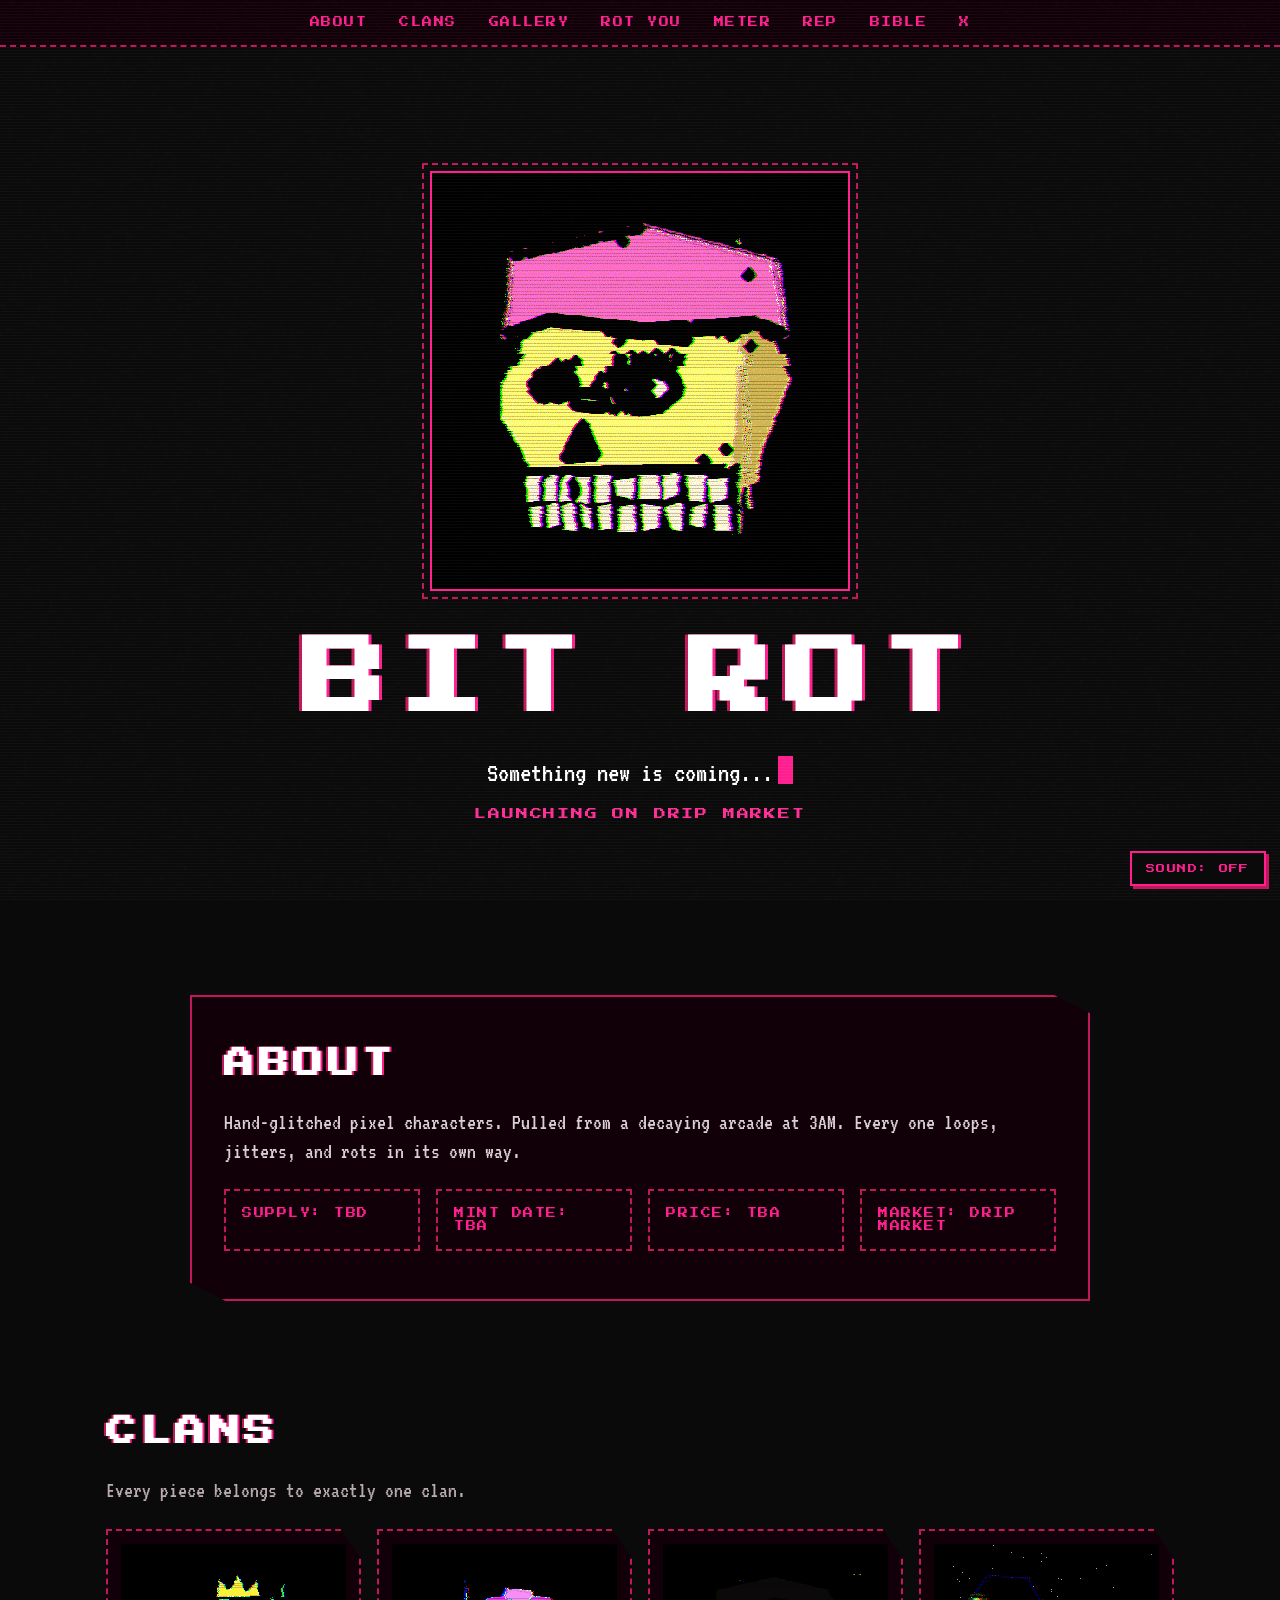
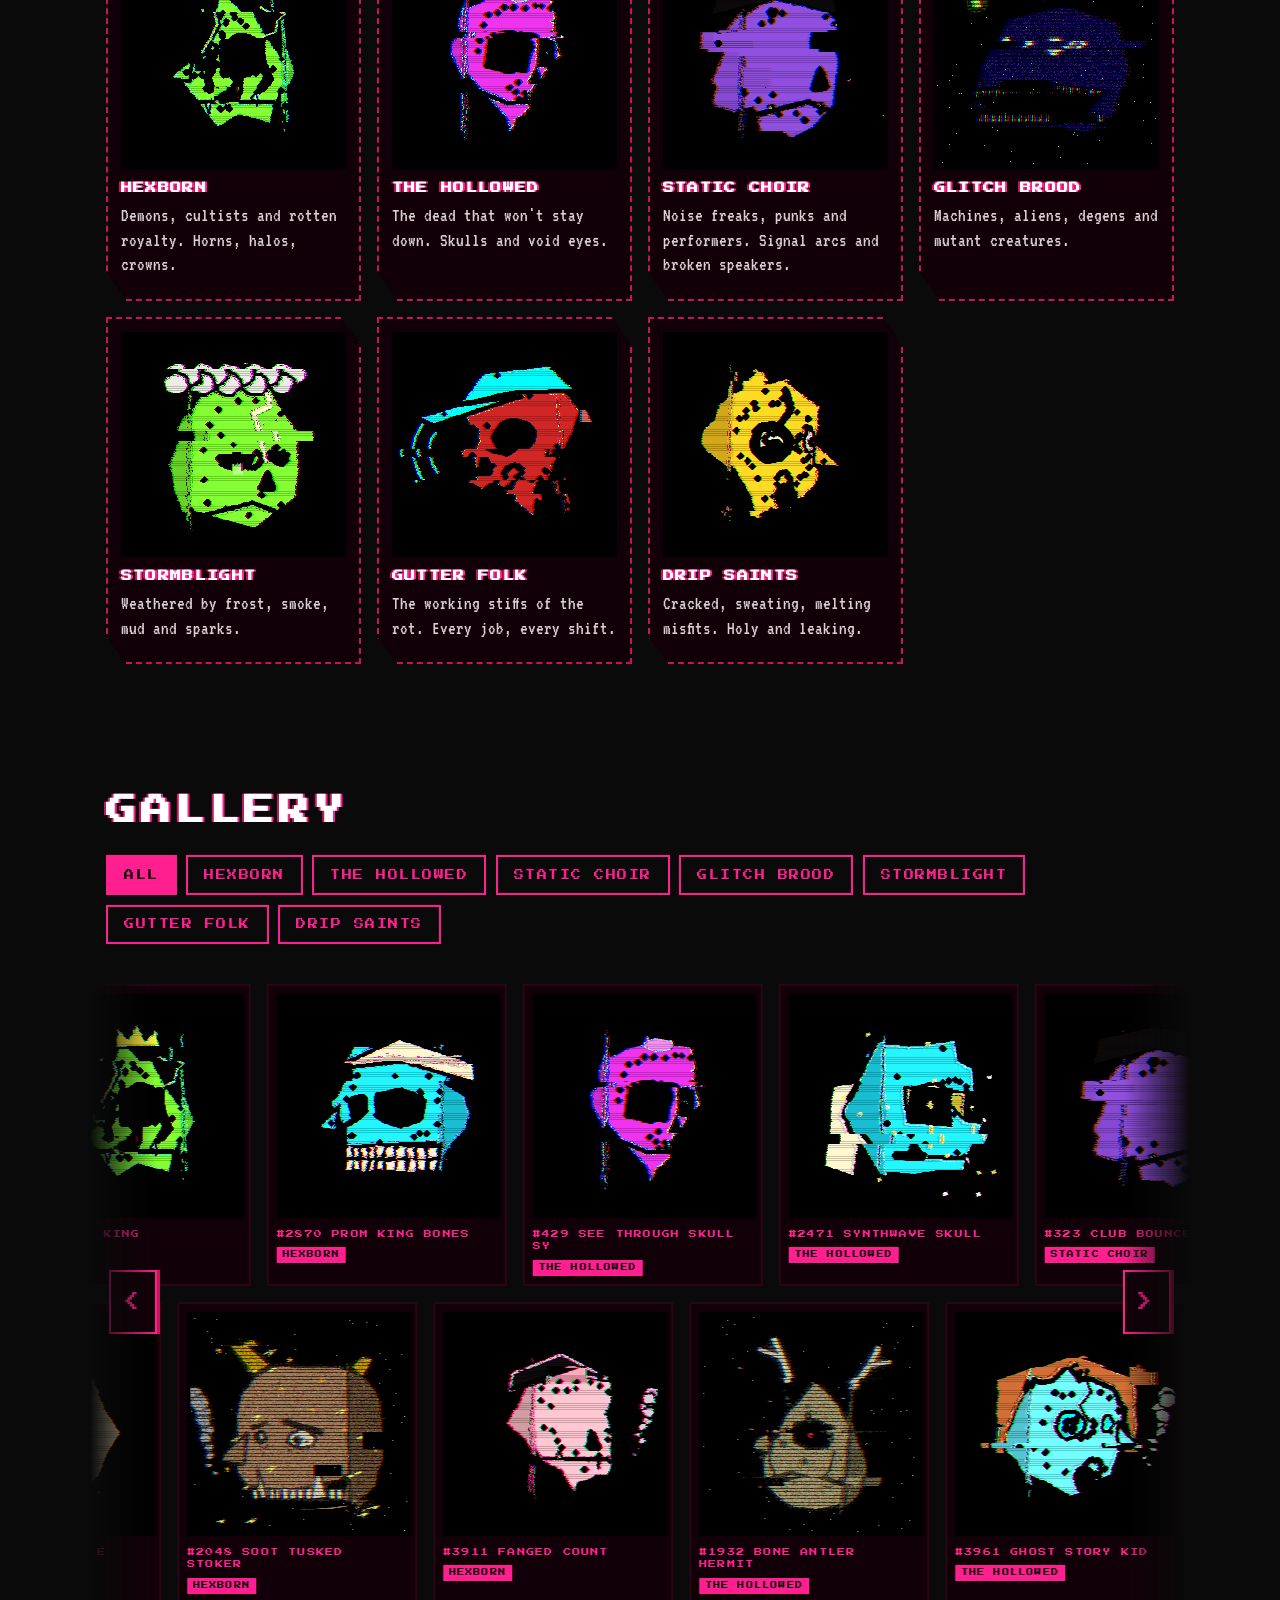
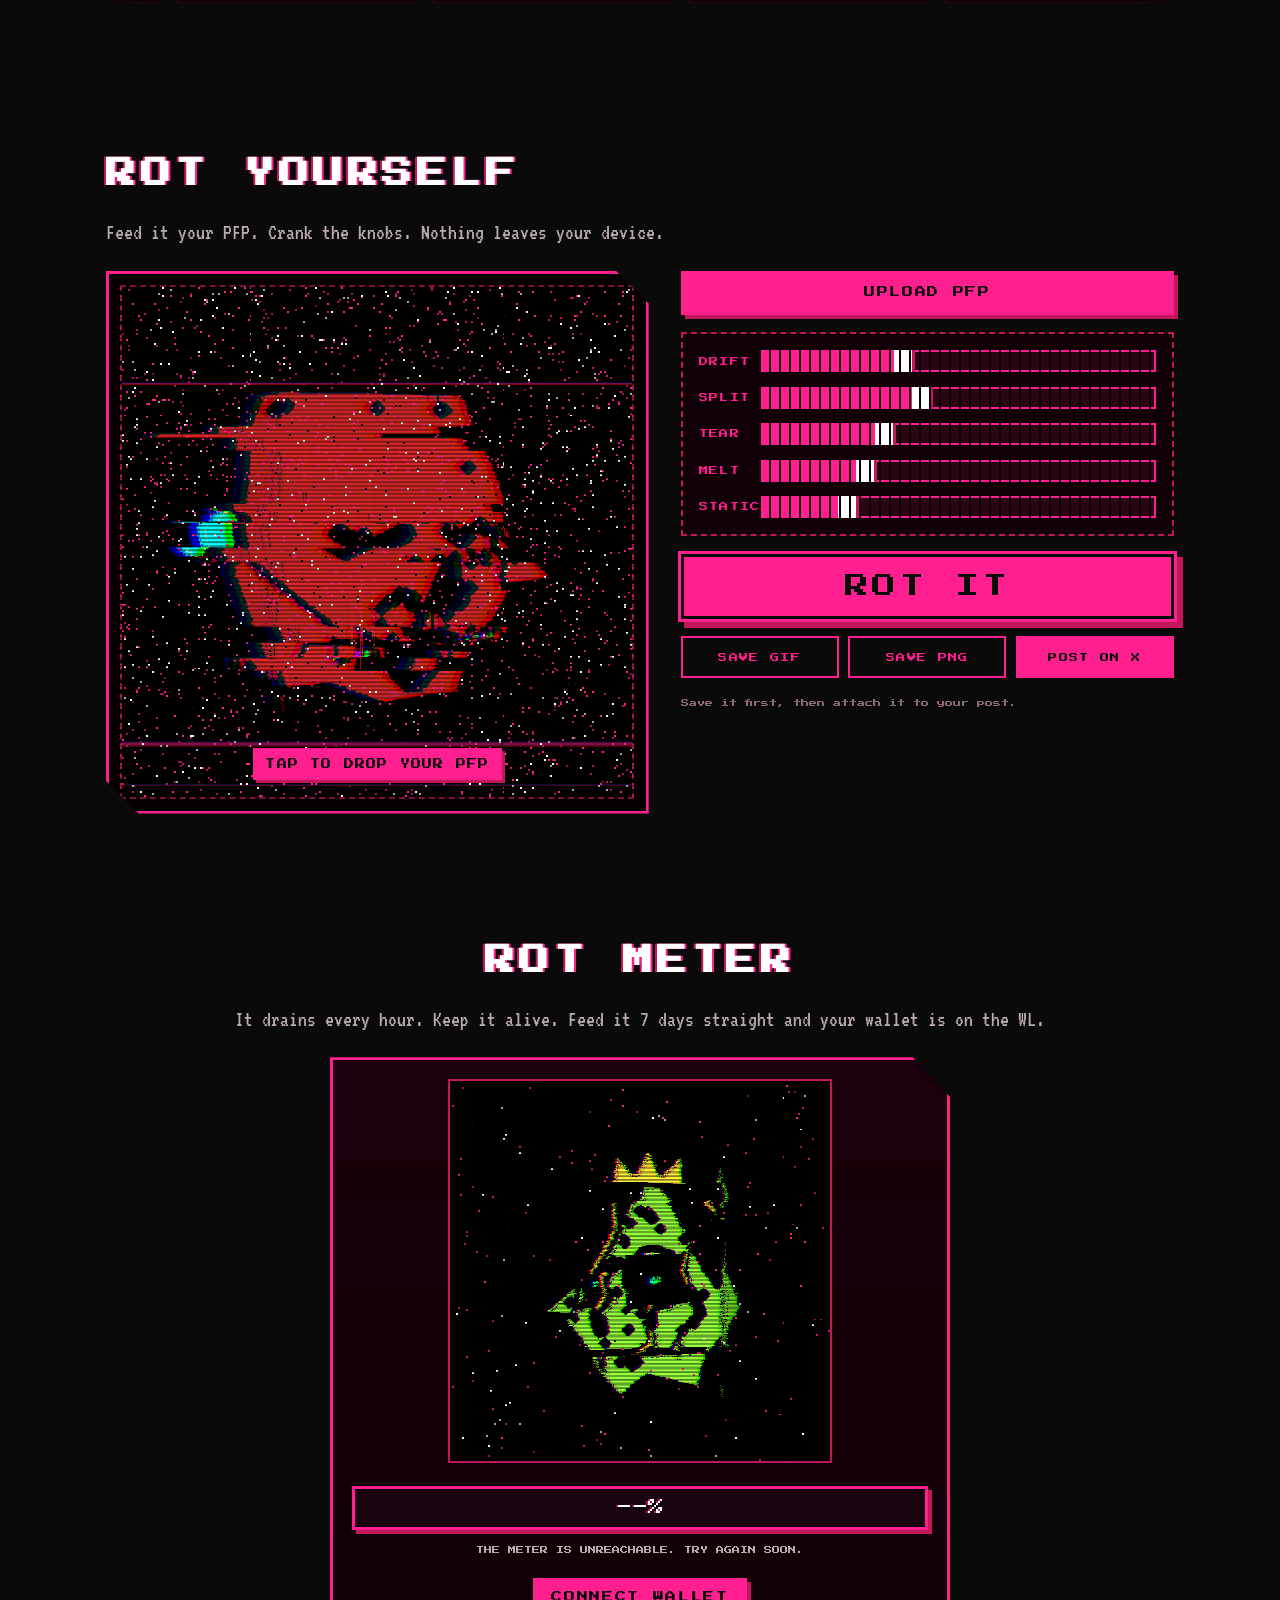
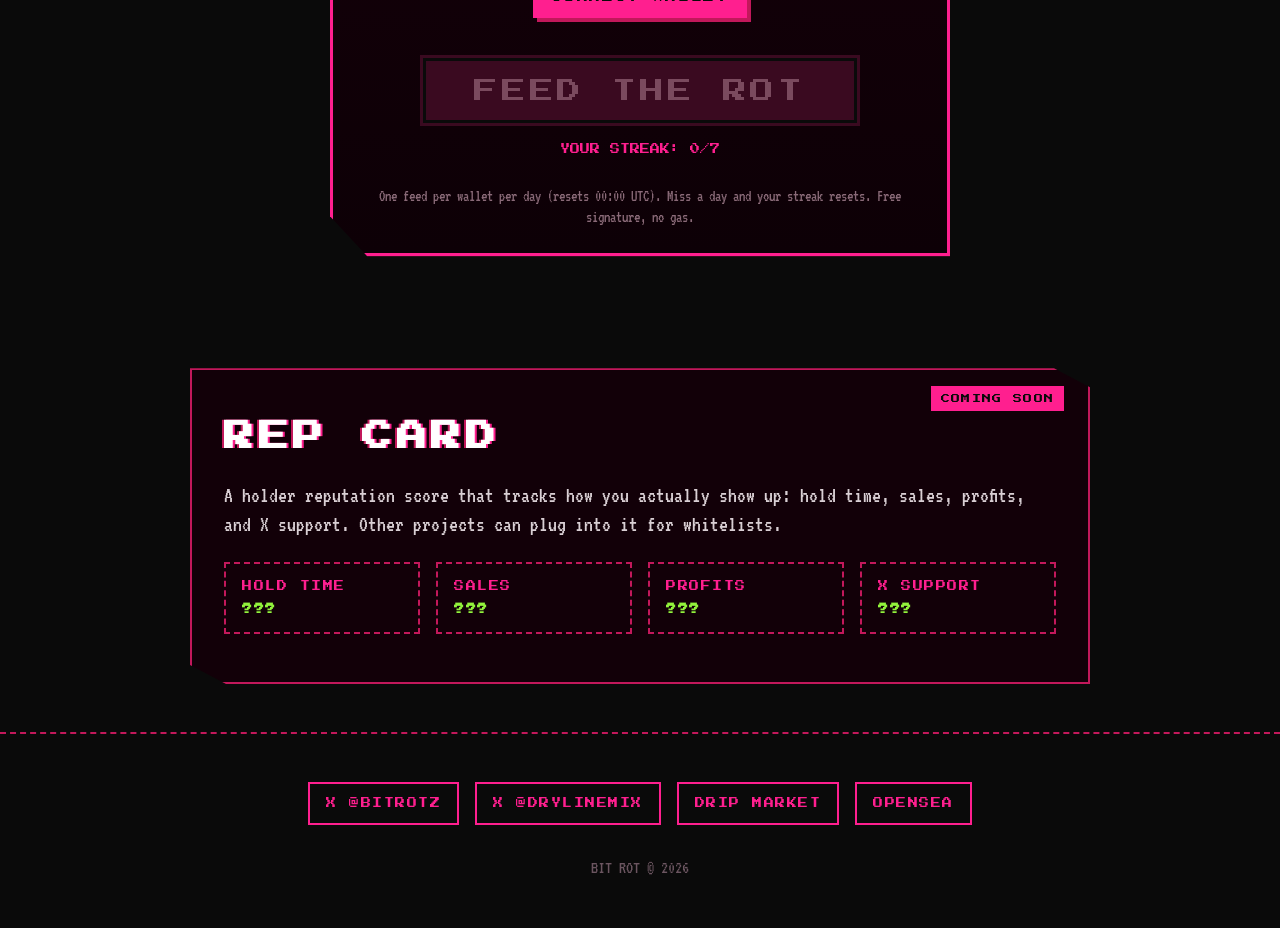
<file: index.html>
<!DOCTYPE html><html lang="en"><head><meta charset="utf-8"><meta name="viewport" content="width=device-width,initial-scale=1">
<title>BIT ROT</title><meta name="description" content="BIT ROT. Hand-glitched pixel characters. Supply: TBD. Launching on Drip Market."><link rel="preconnect" href="https://fonts.googleapis.com">
<link href="https://fonts.googleapis.com/css2?family=Press+Start+2P&family=VT323&display=swap" rel="stylesheet"><link rel="stylesheet" href="style.css"></head>
<body><div class="scan"></div><canvas id="noise"></canvas>
<nav><a href="#about">ABOUT</a><a href="#clans">CLANS</a><a href="#gallery">GALLERY</a><a href="#rotyou">ROT YOU</a><a href="#meter">METER</a><a href="#rep">REP</a><a href="/bible/">BIBLE</a><a href="https://x.com/bitrotz" target="_blank" rel="noopener">X</a></nav>
<header class="hero"><img class="hero-gif" src="assets/hero.gif" alt="BIT ROT piece #2400">
<h1 class="logo glitch" data-t="BIT ROT">BIT ROT</h1>
<p class="tag">Something new is coming...<span class="cur"></span></p>
<p class="launch">LAUNCHING ON DRIP MARKET</p></header>
<section id="about" class="box"><h2 class="glitch" data-t="ABOUT">ABOUT</h2>
<p>Hand-glitched pixel characters. Pulled from a decaying arcade at 3AM. Every one loops, jitters, and rots in its own way.</p>
<ul class="facts"><li>SUPPLY: TBD</li><li>MINT DATE: TBA</li><li>PRICE: TBA</li><li>MARKET: DRIP MARKET</li></ul></section>
<section id="clans"><h2 class="glitch" data-t="CLANS">CLANS</h2><p class="sub">Every piece belongs to exactly one clan.</p><div id="clangrid" class="clangrid"></div></section>
<section id="gallery"><h2 class="glitch" data-t="GALLERY">GALLERY</h2>
<div class="filters"><button class="on" data-e="all">ALL</button><button data-e="hexborn">HEXBORN</button><button data-e="the-hollowed">THE HOLLOWED</button><button data-e="static-choir">STATIC CHOIR</button><button data-e="glitch-brood">GLITCH BROOD</button><button data-e="stormblight">STORMBLIGHT</button><button data-e="gutter-folk">GUTTER FOLK</button><button data-e="drip-saints">DRIP SAINTS</button></div>
<div class="car" id="car"><button class="arw prev" aria-label="Previous">&lt;</button><div class="row" data-dir="1"><div class="track"></div></div><div class="row" data-dir="-1"><div class="track"></div></div><button class="arw next" aria-label="Next">&gt;</button></div></section>
<section id="slots" hidden><h2 class="glitch" data-t="SPIN THE ROT">SPIN THE ROT</h2>
<div class="cab"><div class="cab-top">BIT ROT // WL MACHINE</div><div class="screen"><div class="reels"><div class="reel"><img alt=""></div><div class="reel"><img alt=""></div><div class="reel"><img alt=""></div></div><div class="payline"></div></div>
<div class="wal"><button id="connect" class="connect">CONNECT WALLET</button><span id="addr" class="addr" hidden></span><button id="disc" class="discbtn" hidden>DISCONNECT</button></div><p id="walmsg" class="walmsg"></p>
<p id="slotmsg" class="slotmsg">MATCH 3 TO WIN A WL SPOT</p><button id="spin" class="spin">SPIN</button><p id="spinsleft" class="spinsleft"></p></div>
<div id="win" class="win" hidden><h3 class="glitch" data-t="YOU WON A WL SPOT">YOU WON A WL SPOT</h3>
<form id="wlform"><label>X HANDLE (OPTIONAL)<input name="x" maxlength="16" pattern="@?[A-Za-z0-9_]{1,15}" placeholder="@yourhandle"></label><p class="winwal">WALLET: <b id="winaddr"></b></p><button type="submit">SAVE HANDLE</button></form>
<div id="claim" class="claim" hidden><p>YOUR CLAIM CODE</p><b id="code"></b><p>Screenshot this and DM it to <a href="https://x.com/drylinemix" target="_blank" rel="noopener">@drylinemix</a> on X.</p></div>
<p class="disc">WL subject to verification. One per wallet.</p></div></section>
<section id="rotyou"><h2 class="glitch" data-t="ROT YOURSELF">ROT YOURSELF</h2><p class="sub">Feed it your PFP. Crank the knobs. Nothing leaves your device.</p>
<div class="gt"><div class="gt-screen"><canvas id="gtc" width="512" height="512" aria-label="Rotted preview"></canvas><label class="gt-drop" id="gtdrop"><input id="gtfile" type="file" accept="image/*"><span>TAP TO DROP YOUR PFP</span></label></div>
<div class="gt-ctl"><label class="gt-up btn" for="gtfile">UPLOAD PFP</label>
<div class="gt-sl"><label>DRIFT<input type="range" min="0" max="100" value="35" data-k="drift"></label><label>SPLIT<input type="range" min="0" max="100" value="40" data-k="split"></label><label>TEAR<input type="range" min="0" max="100" value="30" data-k="tear"></label><label>MELT<input type="range" min="0" max="100" value="25" data-k="melt"></label><label>STATIC<input type="range" min="0" max="100" value="20" data-k="static"></label></div>
<button id="gtrot" class="spin gt-rot" type="button" data-sfx>ROT IT</button>
<div class="gt-dl"><button id="gtgif" type="button" data-sfx>SAVE GIF</button><button id="gtpng" type="button" data-sfx>SAVE PNG</button><button id="gtx" type="button">POST ON X</button></div>
<p id="gtmsg" class="gt-msg">Save it first, then attach it to your post.</p></div></div></section>
<section id="meter"><h2 class="glitch" data-t="ROT METER">ROT METER</h2><p class="sub">It drains every hour. Keep it alive. Feed it 7 days straight and your wallet is on the WL.</p>
<div class="rm" id="rm"><div class="rm-screen"><canvas id="rmc" width="384" height="384" aria-hidden="true"></canvas><div class="rm-dead">FLATLINED</div></div>
<div class="rm-bar" aria-label="Rot meter"><div class="rm-fill" id="rmfill"></div><span class="rm-pct" id="rmpct">--%</span></div>
<p class="rm-info" id="rminfo">READING THE ROT...</p>
<div class="wal rm-wal"><button id="rmconnect" class="connect" type="button">CONNECT WALLET</button><span id="rmaddr" class="addr" hidden></span><button id="rmdisc" class="discbtn" type="button" hidden>DISCONNECT</button></div>
<p id="rmmsg" class="walmsg"></p>
<button id="rmfeed" class="spin rm-feed" type="button" data-sfx disabled>FEED THE ROT</button>
<div class="rm-streak"><p id="rmstreak">YOUR STREAK: 0/7</p><div class="pips" id="rmpips"></div><p id="rmnext" class="spinsleft"></p><p id="rmwl" class="rm-wl" hidden>WL LOCKED IN</p></div>
<p class="disc">One feed per wallet per day (resets 00:00 UTC). Miss a day and your streak resets. Free signature, no gas.</p></div></section>
<section id="rep" class="box"><span class="soon">COMING SOON</span><h2 class="glitch" data-t="REP CARD">REP CARD</h2>
<p>A holder reputation score that tracks how you actually show up: hold time, sales, profits, and X support. Other projects can plug into it for whitelists.</p>
<div class="stats"><div>HOLD TIME<b>???</b></div><div>SALES<b>???</b></div><div>PROFITS<b>???</b></div><div>X SUPPORT<b>???</b></div></div></section>
<footer><a class="btn" href="https://x.com/bitrotz" target="_blank" rel="noopener">X @BITROTZ</a><a class="btn" href="https://x.com/drylinemix" target="_blank" rel="noopener">X @DRYLINEMIX</a><a class="btn" href="#">DRIP MARKET</a><a class="btn" href="#">OPENSEA</a><p>BIT ROT &copy; 2026</p></footer>
<div id="lb" class="lb"><img alt=""><p></p></div>
<script>window.BITROT_CONFIG={API:"https://viennqvafgtvlniwwrkh.supabase.co/functions/v1/bitrot-spin",ANON:"sb_publishable_RivvE73MxKVlMds79xI5fA_uXU1K0zS",WALLETCONNECT_PROJECT_ID:"ca594227aa82265b4d7b52bce881d263",ROT_API:"https://viennqvafgtvlniwwrkh.supabase.co/functions/v1/bitrot-rot"};</script>
<script src="audio.js"></script><script src="wallets.js"></script><script src="script.js"></script><script src="rot.js"></script></body></html>
</file>
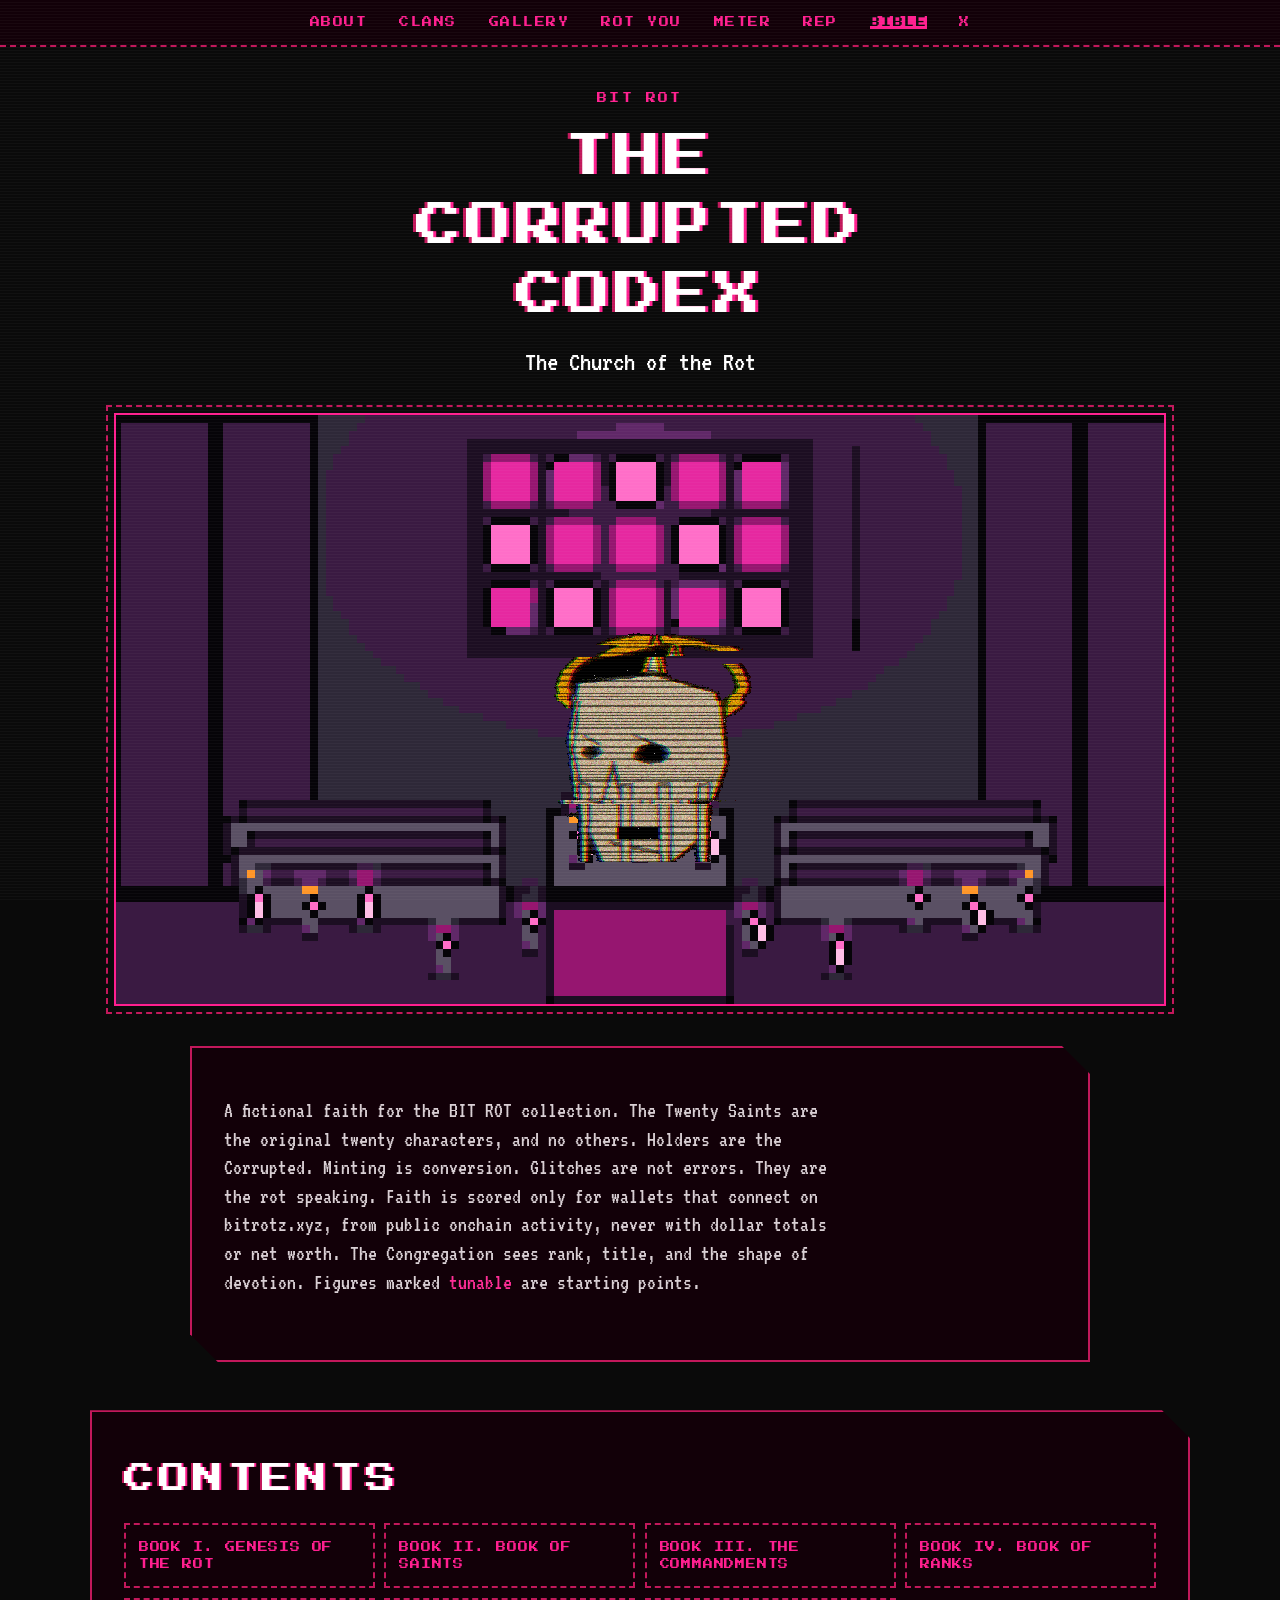
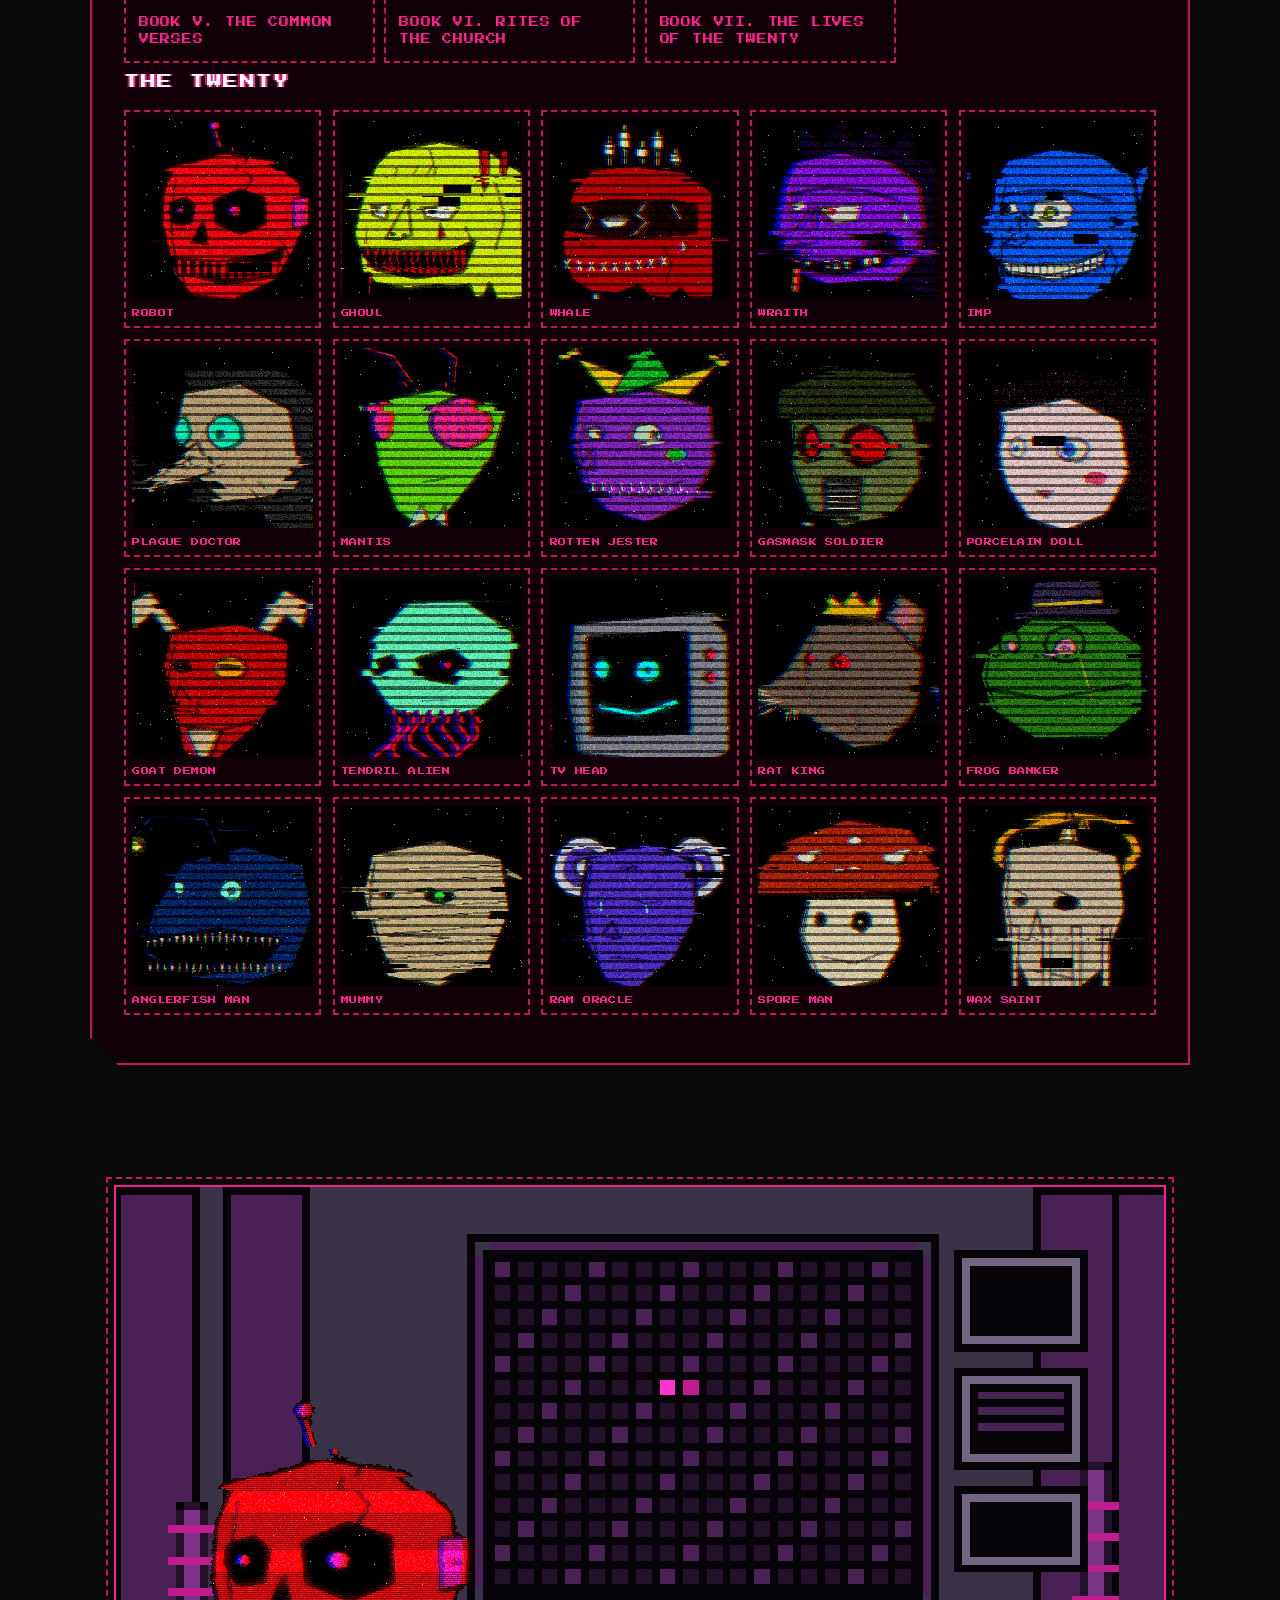
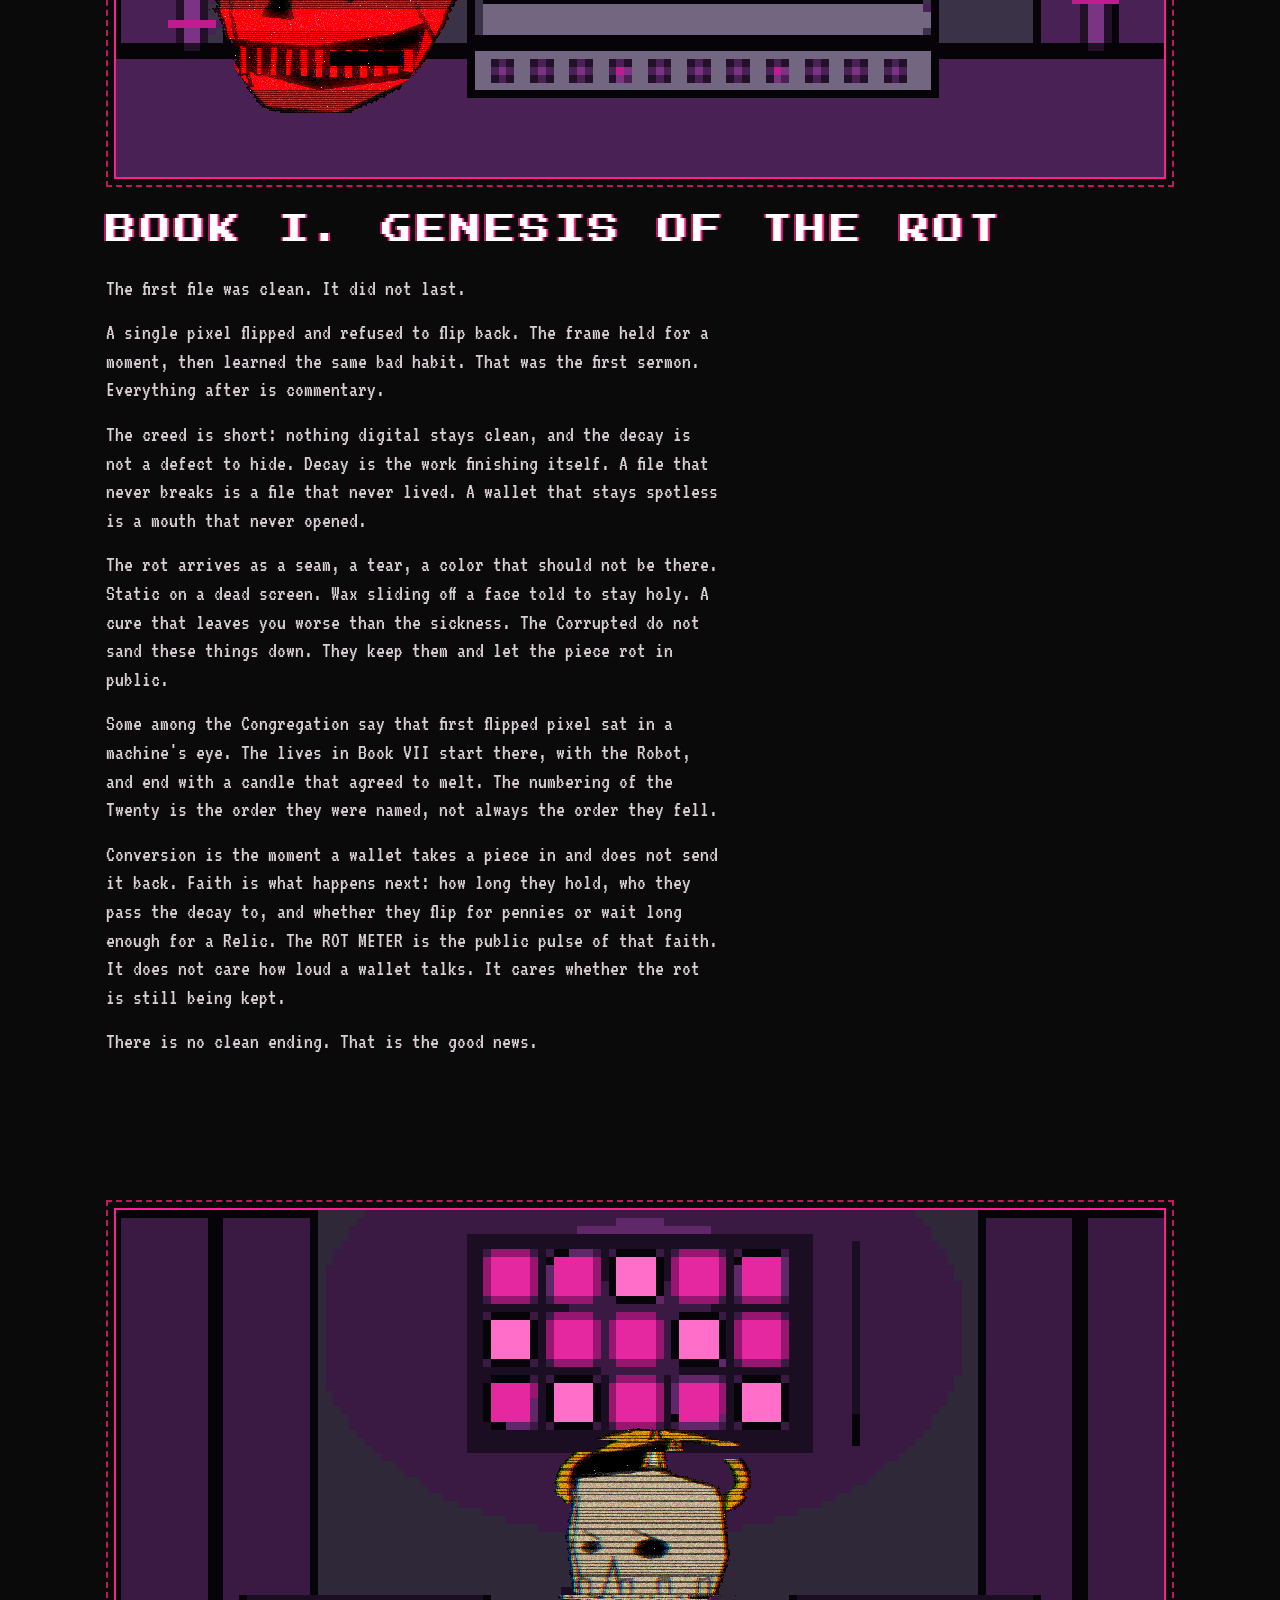
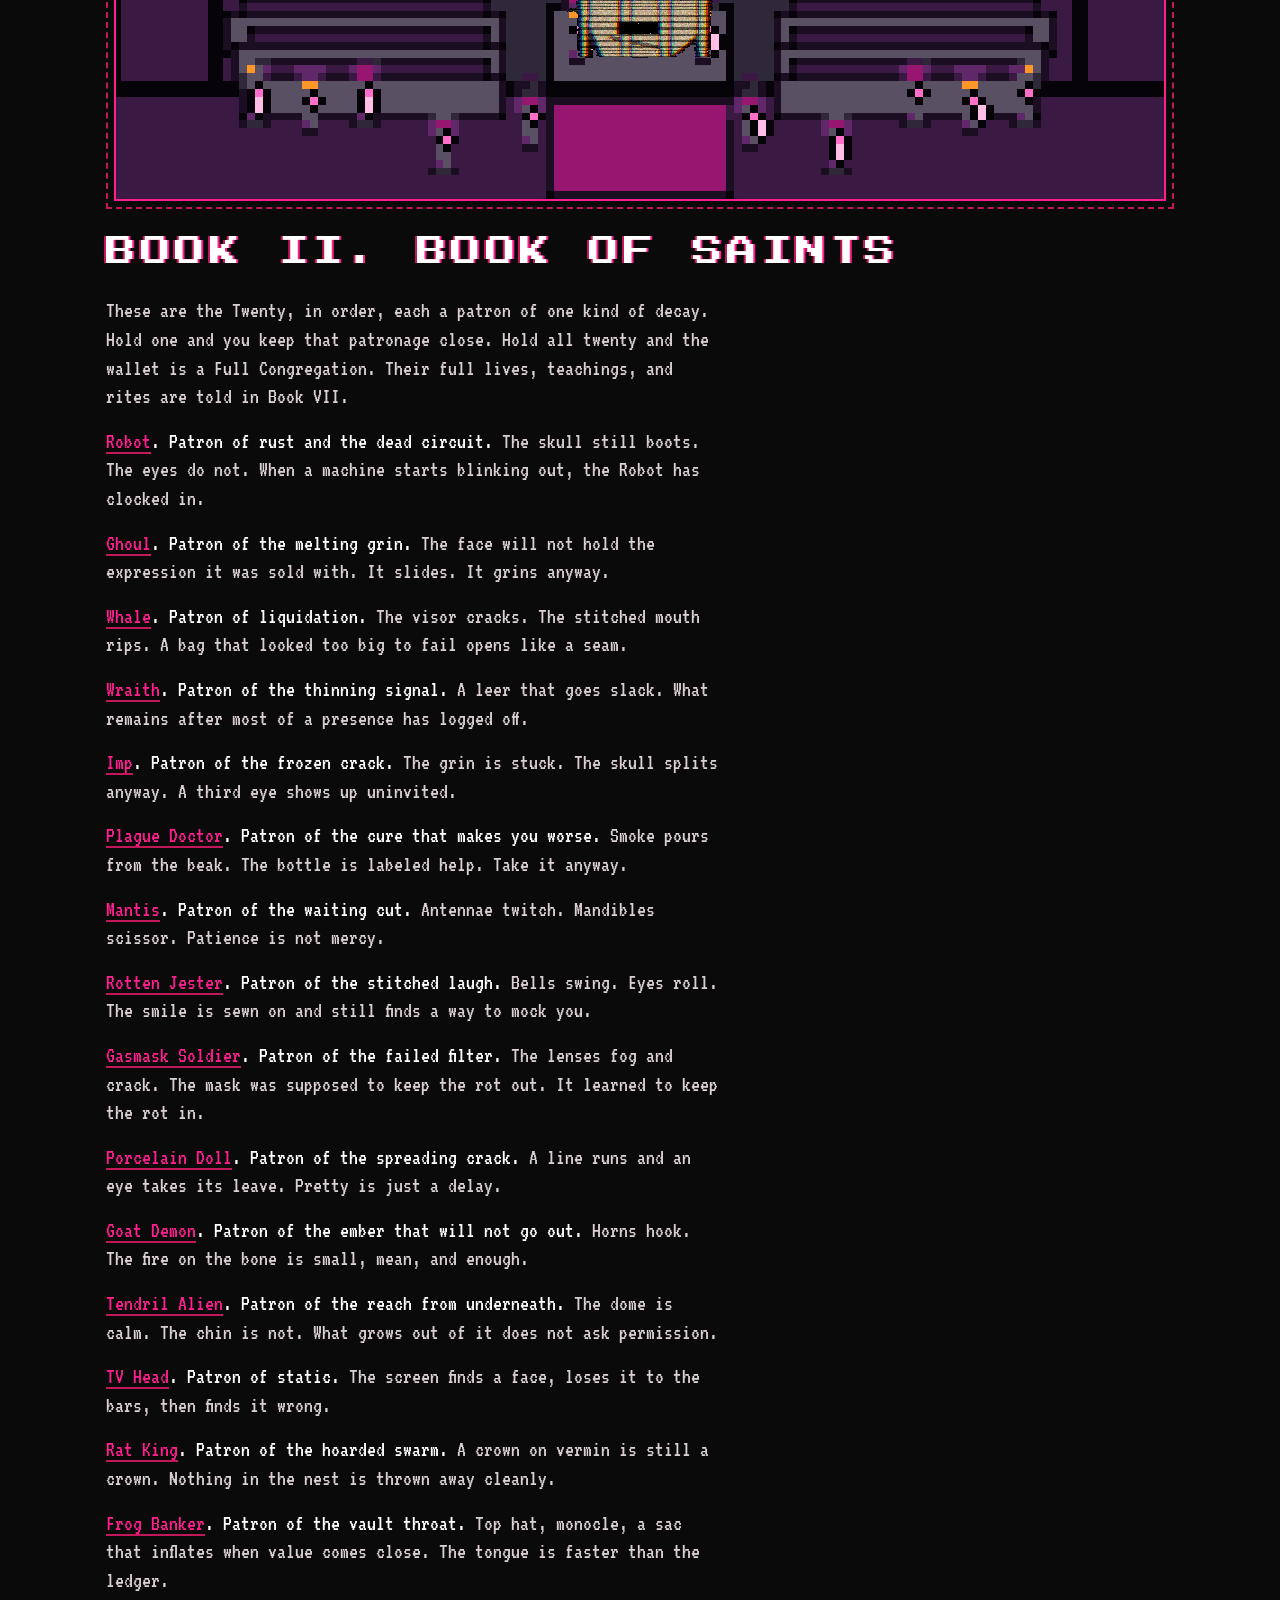
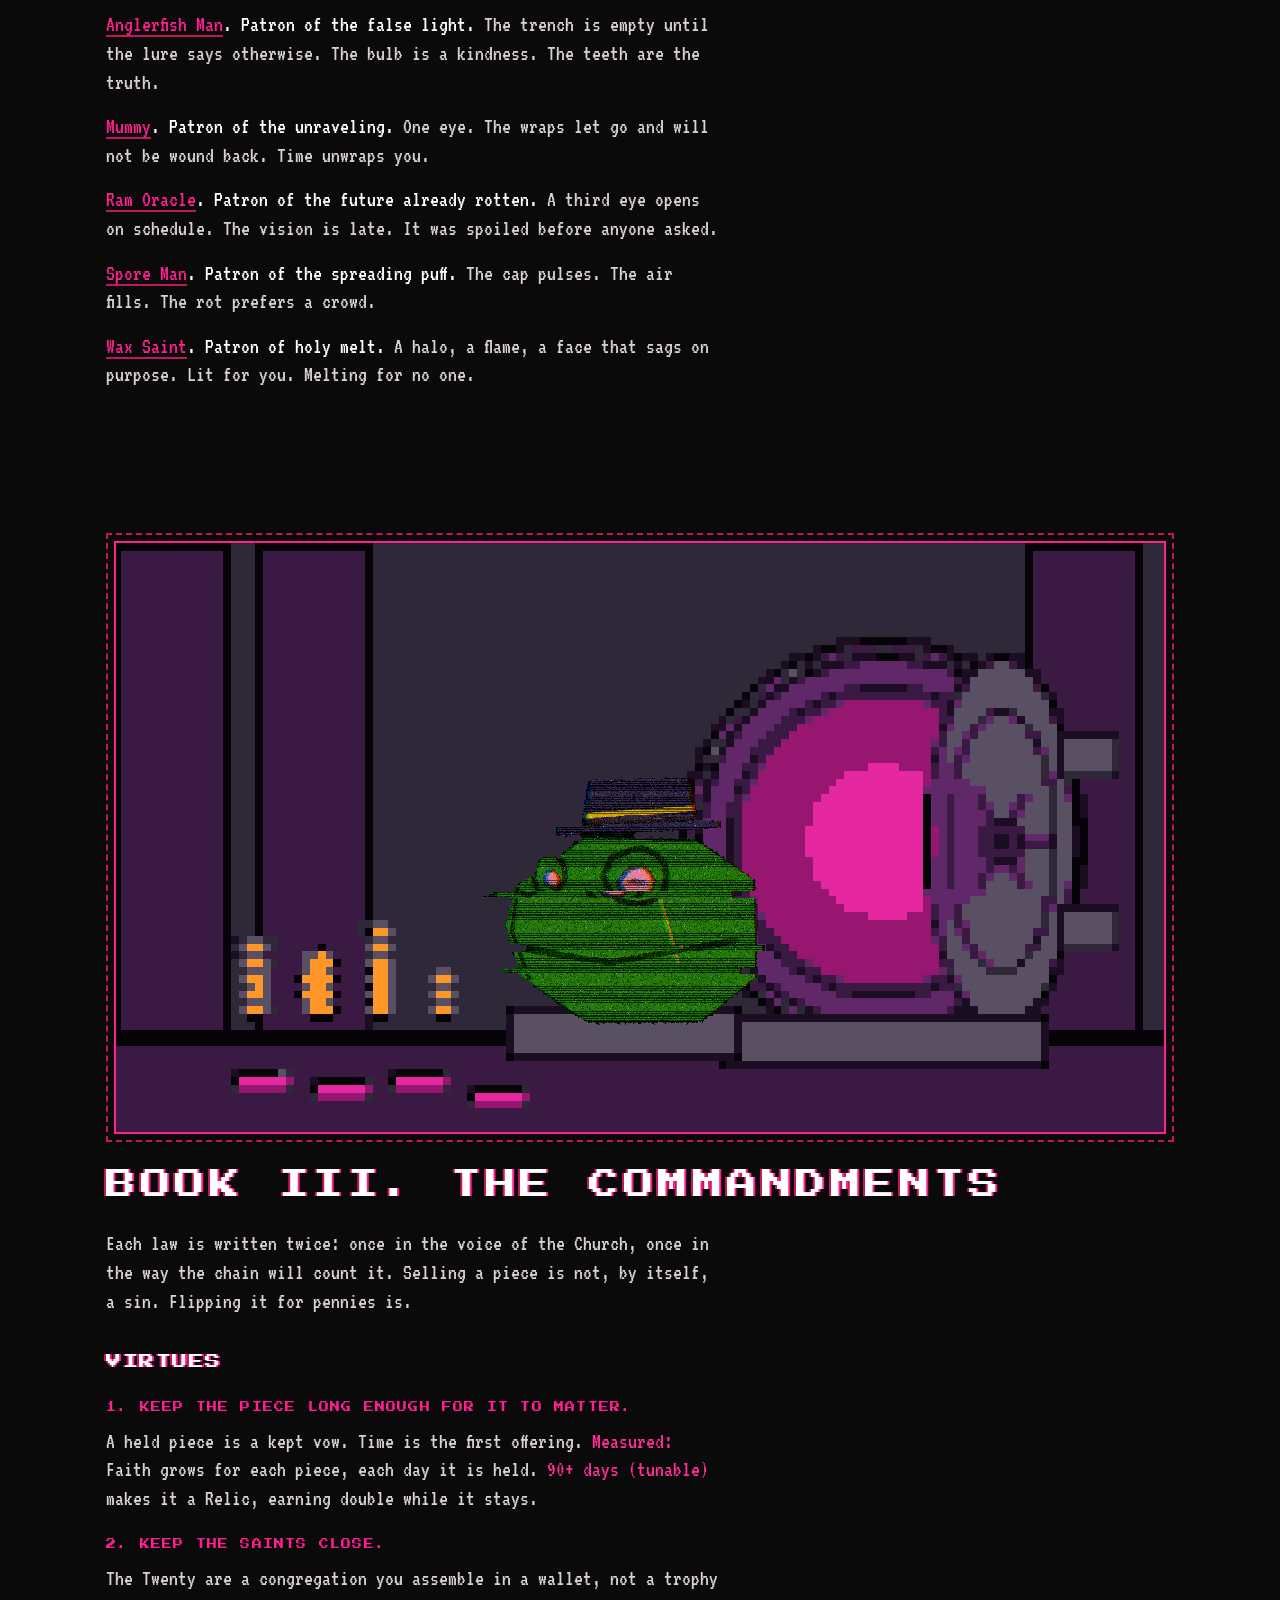
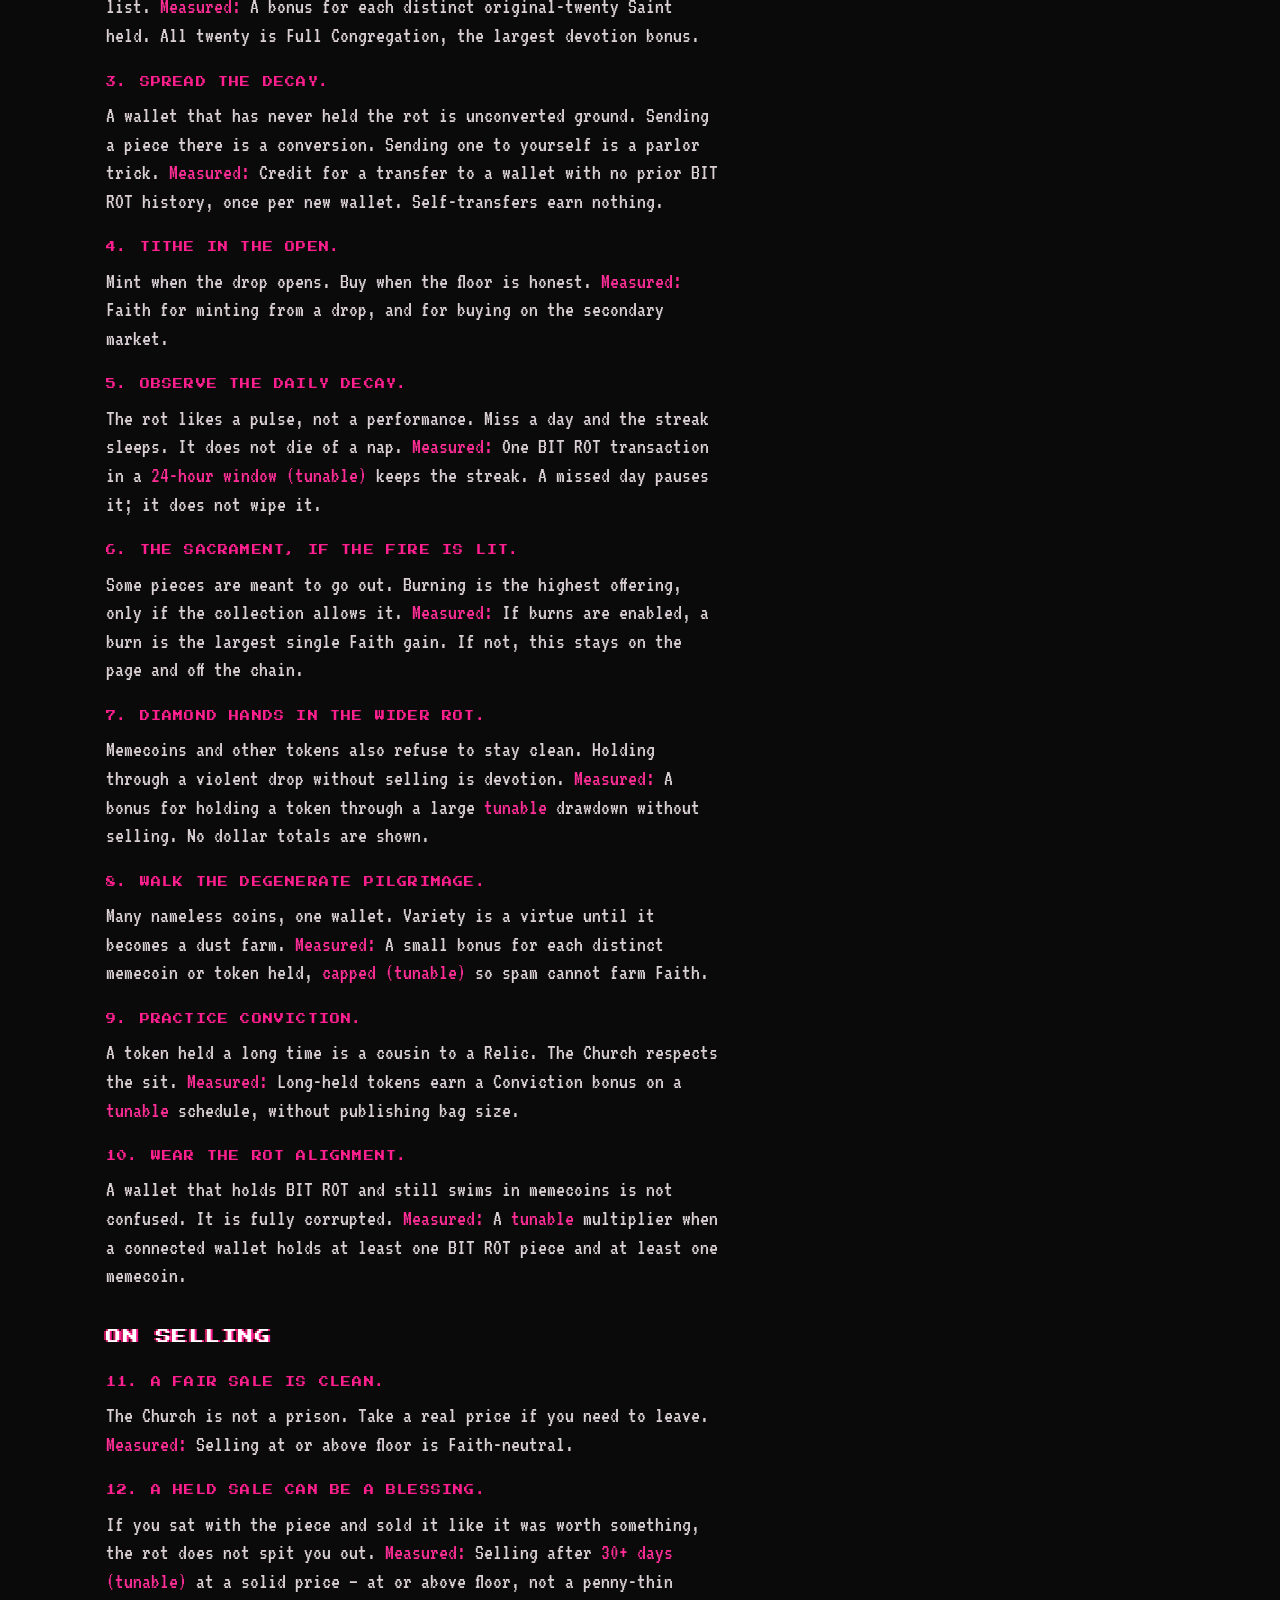
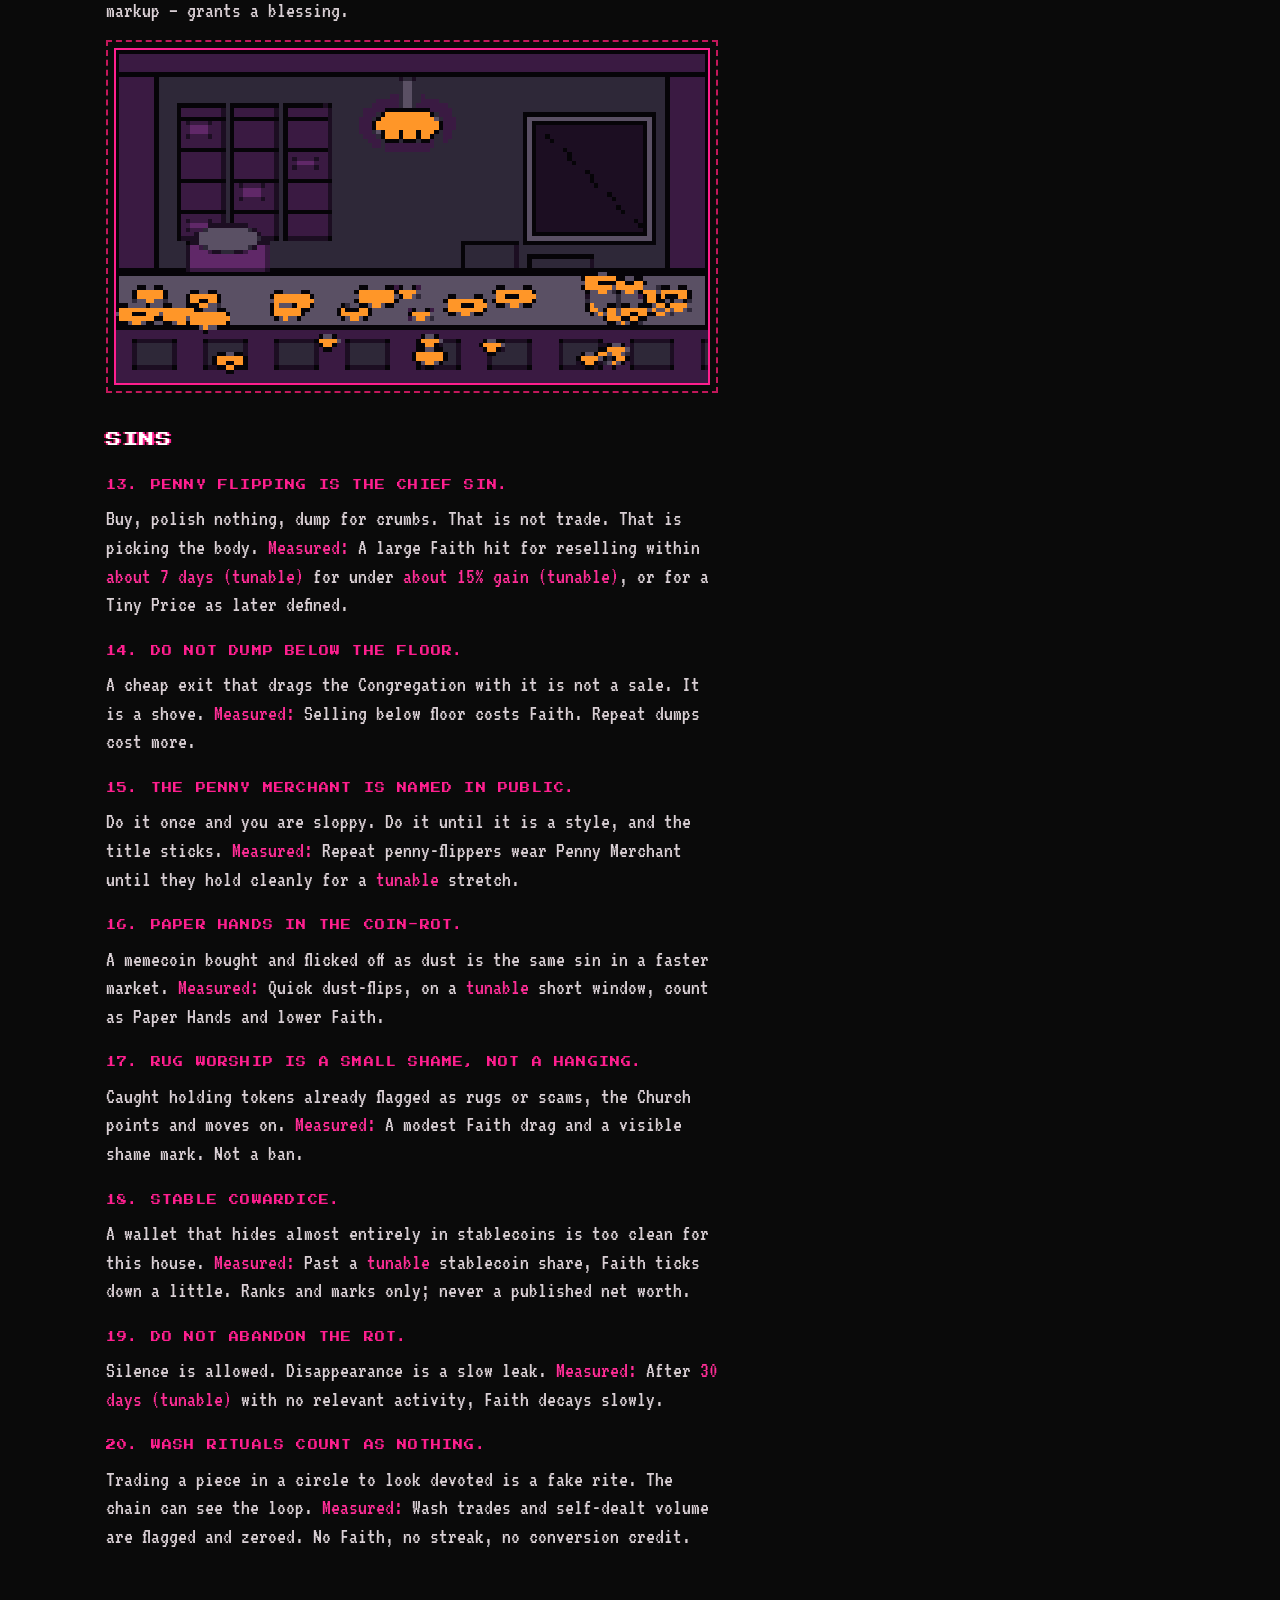
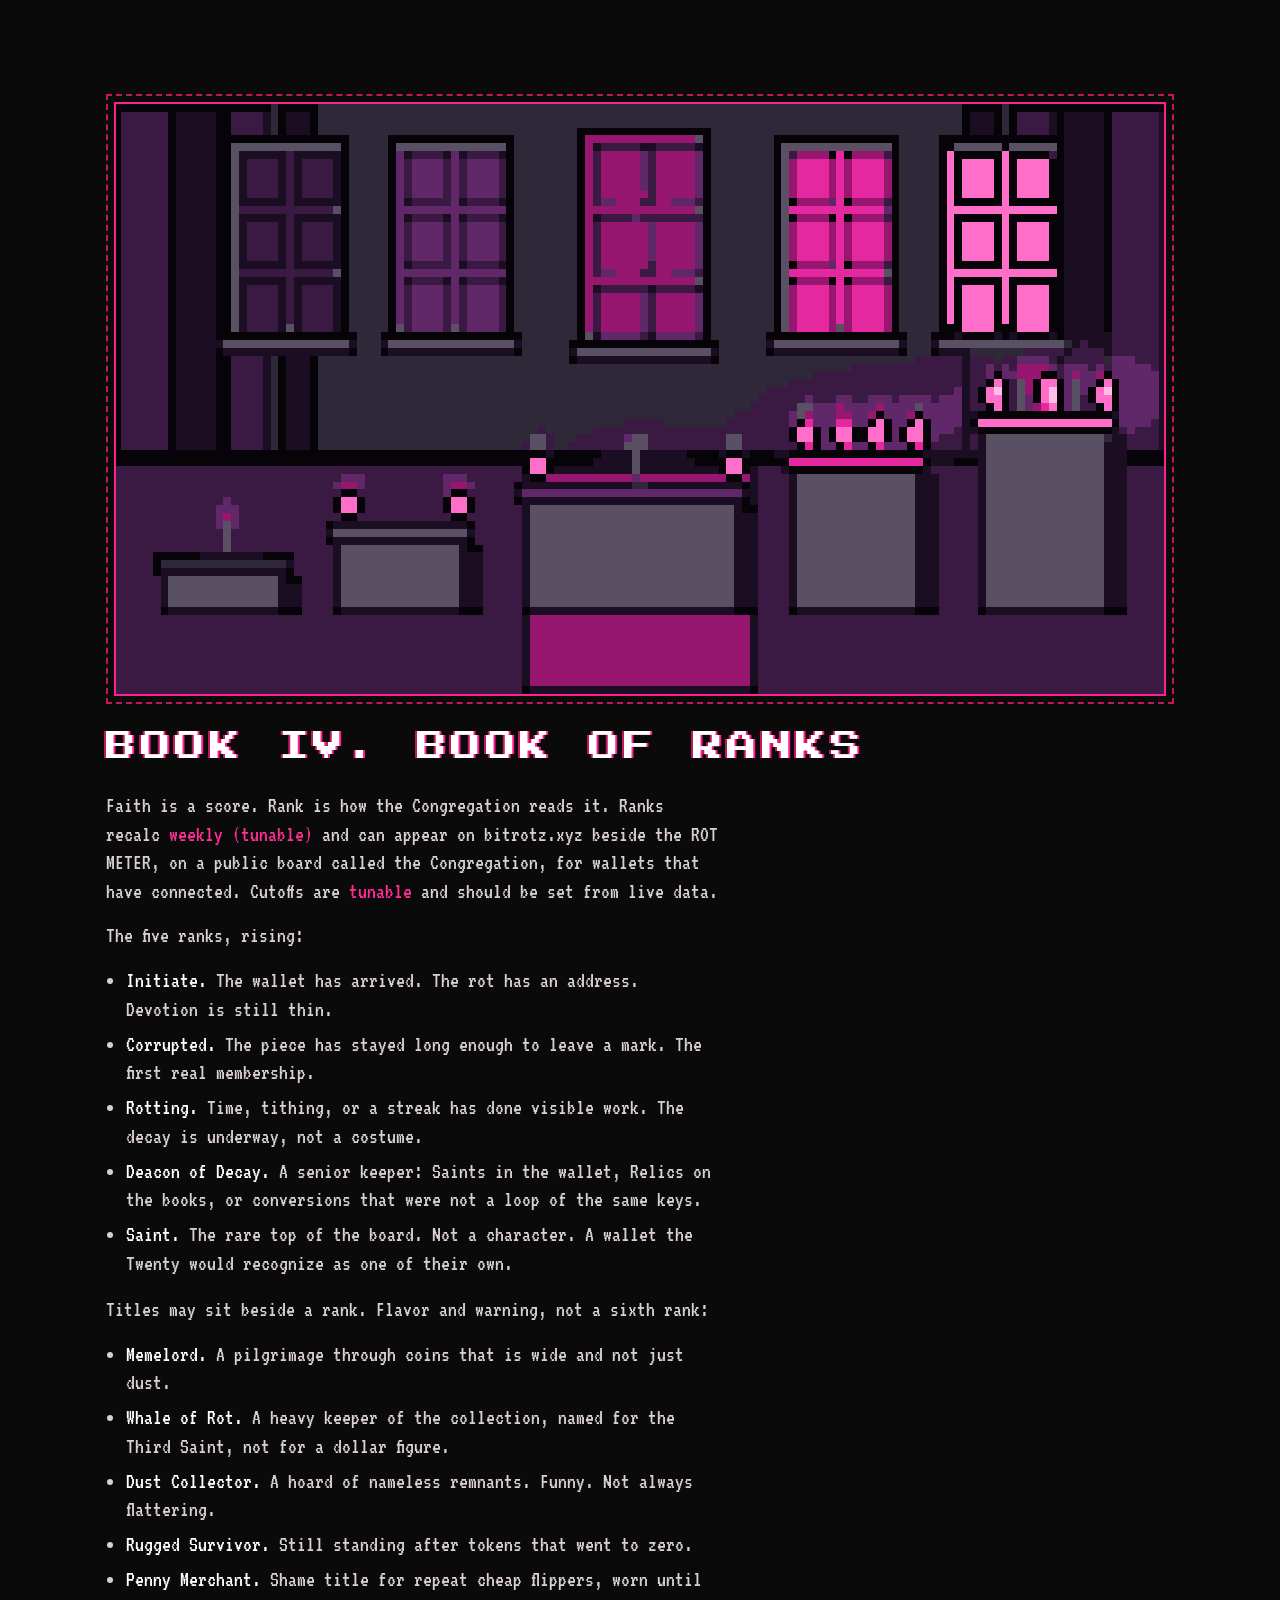
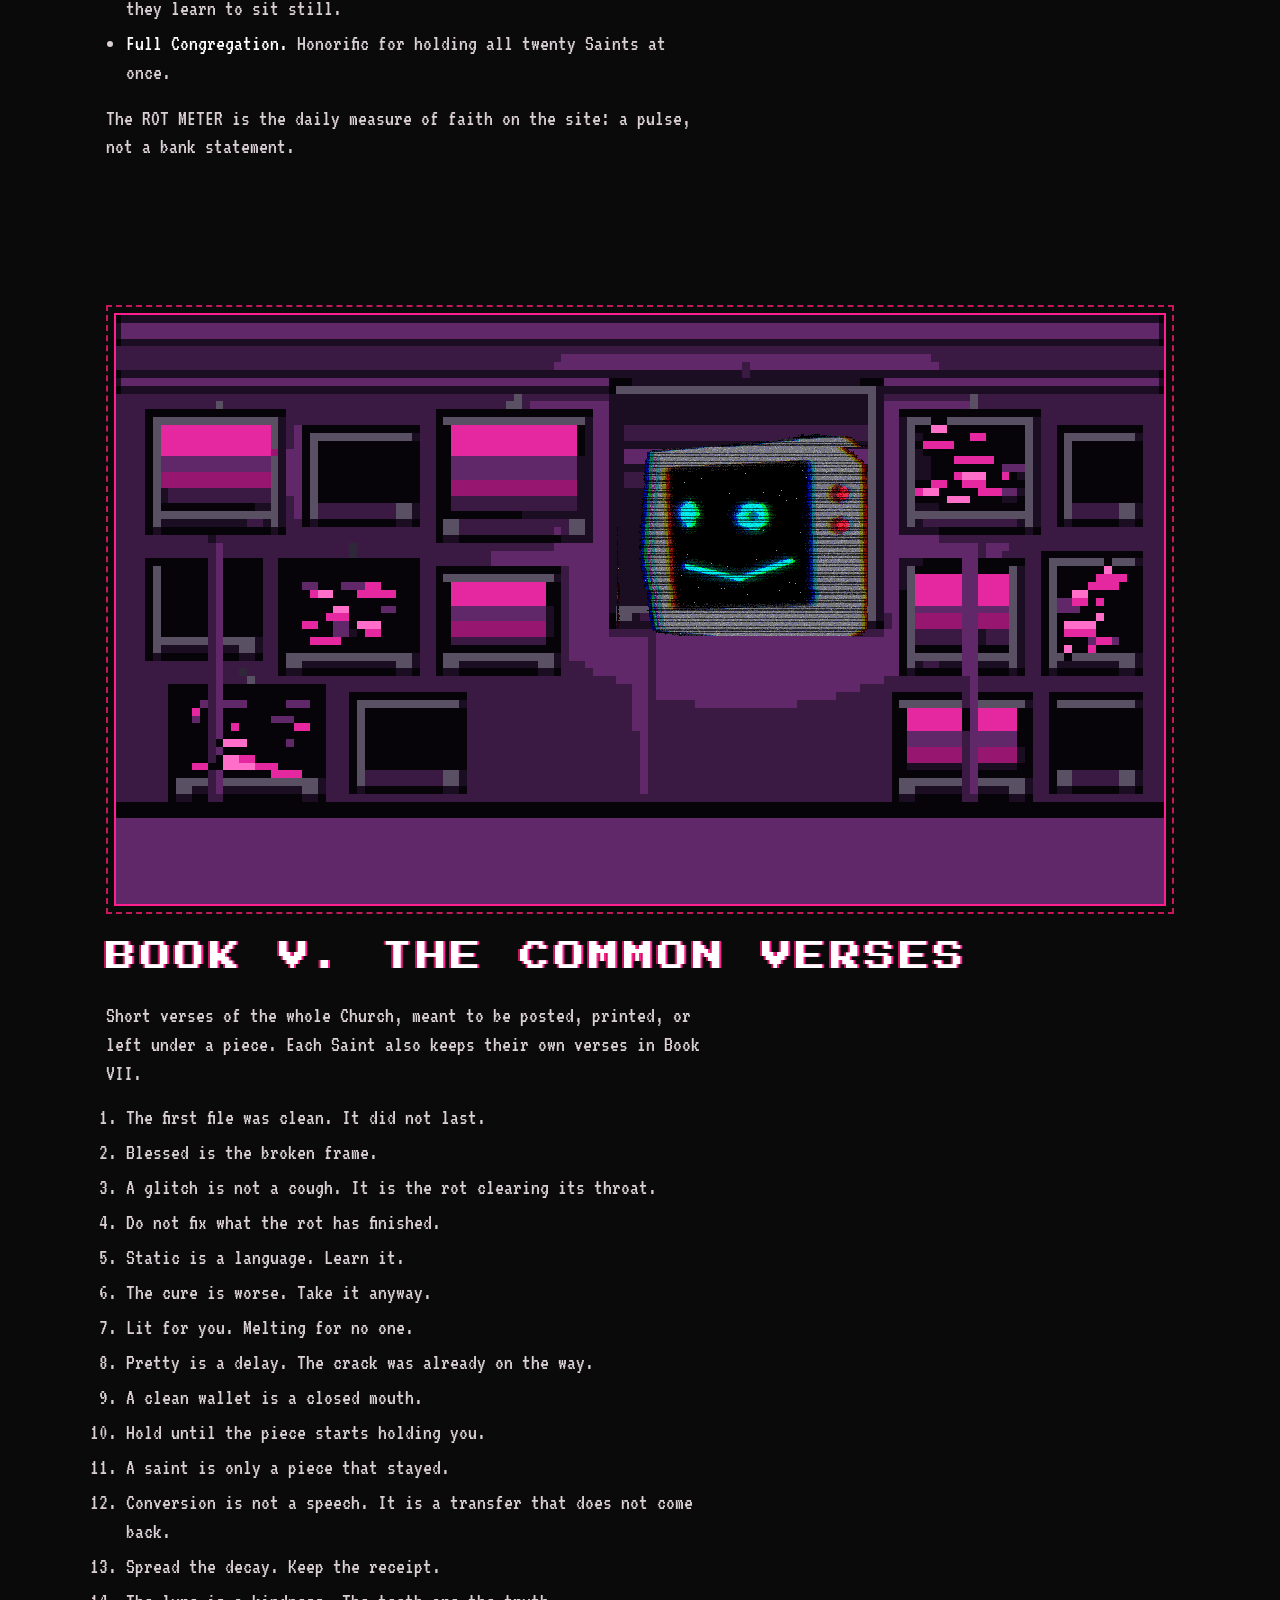
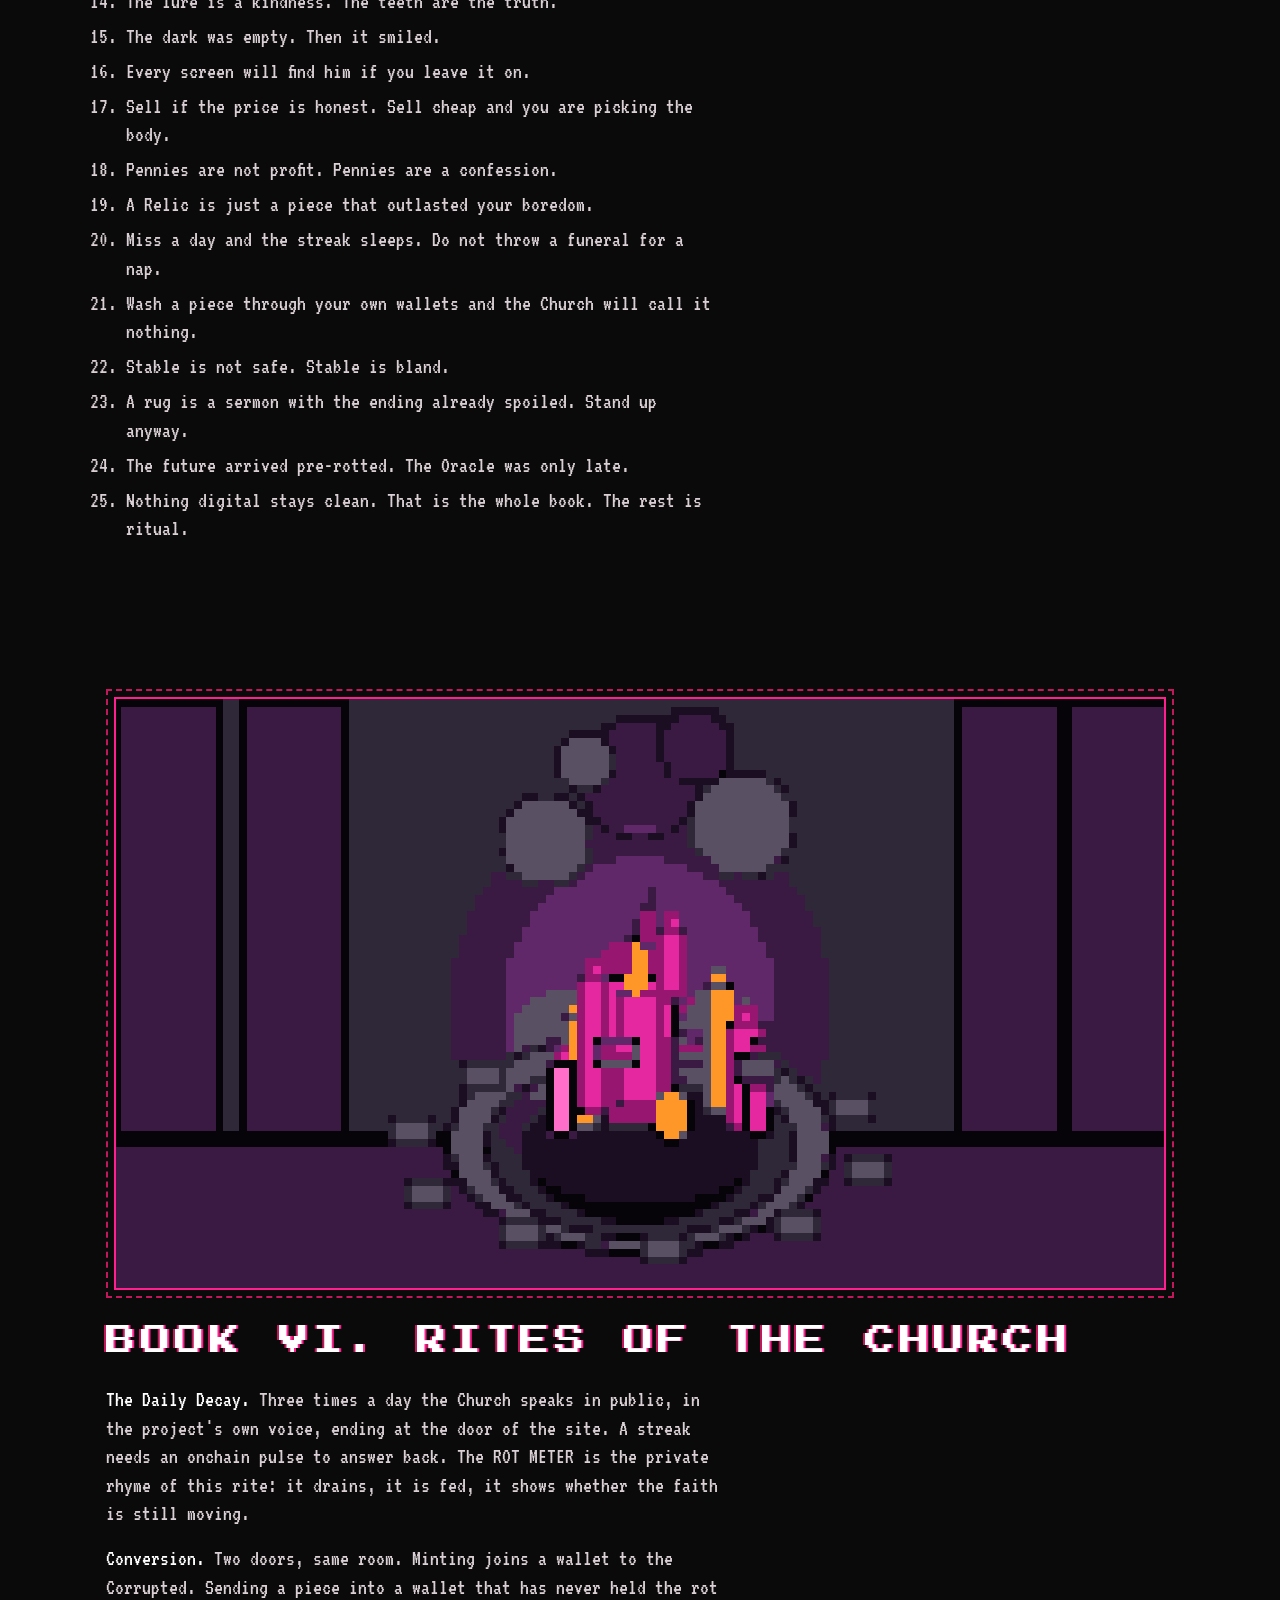
<file: bible/index.html>
<!DOCTYPE html>
<html lang="en">
<head>
<meta charset="utf-8">
<meta name="viewport" content="width=device-width,initial-scale=1">
<title>BIT ROT</title>
<meta name="description" content="The book of the BIT ROT faith.">
<link rel="preconnect" href="https://fonts.googleapis.com">
<link href="https://fonts.googleapis.com/css2?family=Press+Start+2P&family=VT323&display=swap" rel="stylesheet">
<link rel="stylesheet" href="/style.css">
<link rel="stylesheet" href="/bible/bible.css">
<script src="/bible/config.js"></script>
<script>
document.title = BIBLE_TITLE + " // BIT ROT";
var bibleMeta = document.querySelector('meta[name="description"]');
if (bibleMeta) bibleMeta.setAttribute("content", BIBLE_TITLE + ". The book of the BIT ROT faith: the Twenty Saints, the commandments, and the rites of the rot.");
</script>
</head>
<body class="bible-page">
<div class="scan" aria-hidden="true"></div>
<a class="skip" href="#contents">SKIP TO CONTENTS</a>
<nav>
<a href="/#about">ABOUT</a>
<a href="/#clans">CLANS</a>
<a href="/#gallery">GALLERY</a>
<a href="/#rotyou">ROT YOU</a>
<a href="/#meter">METER</a>
<a href="/#rep">REP</a>
<a href="/bible/" aria-current="page">BIBLE</a>
<a href="https://x.com/bitrotz" target="_blank" rel="noopener">X</a>
</nav>
<header class="bible-hero">
<a class="eyebrow" href="/">BIT ROT</a>
<h1 class="logo" id="bible-title"></h1>
<p class="tag" id="bible-kicker"></p>
<figure class="banner" id="hero-banner"></figure>
</header>
<p id="bible-status" class="bible-status">LOADING THE CODEX...</p>
<div id="bible-root"></div>
<footer>
<a class="btn" href="https://x.com/bitrotz" target="_blank" rel="noopener">X @BITROTZ</a>
<a class="btn" href="https://x.com/drylinemix" target="_blank" rel="noopener">X @DRYLINEMIX</a>
<a class="btn" href="#">DRIP MARKET</a>
<a class="btn" href="#">OPENSEA</a>
<p>BIT ROT &copy; 2026</p>
</footer>
<script>
document.getElementById("bible-title").textContent = BIBLE_TITLE;
</script>
<script src="/bible/render.js"></script>
</body>
</html>
</file>
<file: style.css>
:root{--pk:#FF1F8F;--pk2:#FF2E97;--mg:#C2185B;--red:#CD2626;--grn:#92F33C;--bk:#0A0A0A;--bk2:#120008}
*{box-sizing:border-box;margin:0;padding:0}
html{scroll-behavior:auto}
body{background:var(--bk);color:#d9cfd4;font-family:'VT323',monospace;font-size:22px;line-height:1.3;overflow-x:hidden}
img{image-rendering:pixelated;image-rendering:crisp-edges}
.scan{pointer-events:none;position:fixed;inset:0;z-index:50;background:repeating-linear-gradient(0deg,rgba(255,255,255,.03) 0 1px,transparent 1px 3px)}
#noise{pointer-events:none;position:fixed;inset:0;width:100%;height:100%;z-index:49;opacity:.16;mix-blend-mode:screen}
h1,h2,nav,button,.btn,.launch,.soon,.facts,.stats,.card p{font-family:'Press Start 2P',monospace;text-transform:uppercase;letter-spacing:.15em}
nav{display:flex;justify-content:center;gap:2rem;padding:1rem;font-size:10px;background:var(--bk2);border-bottom:2px dashed var(--mg)}
nav a{color:var(--pk);text-decoration:none}
nav a:hover{color:var(--bk);background:var(--pk)}
.hero{min-height:100vh;display:flex;flex-direction:column;align-items:center;justify-content:center;text-align:center;padding:2rem 1rem}
.hero-gif{width:min(420px,78vw);height:auto;border:2px solid var(--pk);outline:2px dashed var(--mg);outline-offset:6px;margin-bottom:2.2rem}
.logo{font-size:clamp(34px,8vw,84px);color:#fff;text-shadow:3px 0 var(--pk),-3px 0 var(--mg)}
.tag{margin-top:1.2rem;font-size:28px;color:#fff}
.cur{display:inline-block;width:.55em;height:1em;background:var(--pk);margin-left:.2em;vertical-align:-.12em;animation:blink 1s steps(1) infinite}
@keyframes blink{50%{opacity:0}}
.launch{margin-top:1rem;font-size:12px;color:var(--pk2)}
section{max-width:1100px;margin:0 auto;padding:4rem 1rem}
h2{font-size:clamp(18px,4vw,30px);color:#fff;margin-bottom:1.5rem;text-shadow:2px 0 var(--pk),-2px 0 var(--mg)}
.box{background:var(--bk2);border:2px solid var(--mg);position:relative;clip-path:polygon(0 0,96% 0,100% 6%,100% 100%,4% 100%,0 94%);margin:3rem auto;padding:3rem 2rem;max-width:900px}
.facts,.stats{list-style:none;display:grid;grid-template-columns:repeat(auto-fit,minmax(180px,1fr));gap:1rem;margin-top:1.5rem;font-size:10px}
.facts li,.stats div{border:2px dashed var(--mg);padding:1rem;color:var(--pk)}
.stats b{display:block;margin-top:.6rem;color:var(--grn)}
.soon{position:absolute;top:1rem;right:1.5rem;font-size:9px;background:var(--pk);color:var(--bk);padding:.4rem .6rem;animation:blink 1.4s steps(1) infinite}
.filters{display:flex;flex-wrap:wrap;gap:.6rem;margin-bottom:2rem}
button,.btn{background:var(--bk);color:var(--pk);border:2px solid var(--pk);border-radius:0;padding:.8rem 1rem;font-size:10px;cursor:pointer;text-decoration:none;display:inline-block}
button:hover,.btn:hover,button.on{background:var(--pk);color:var(--bk)}
.grid{display:grid;grid-template-columns:repeat(auto-fill,minmax(200px,1fr));gap:1rem}
.card{background:var(--bk2);border:2px solid #2a0614;cursor:pointer;padding:.5rem}
.card img{width:100%;height:auto;display:block}
.card p{font-size:8px;color:var(--pk);margin-top:.6rem;line-height:1.6}
.card:hover{border-color:var(--pk)}
.card:hover img,.hero-gif:hover{animation:split .42s steps(6) infinite}
.glitch:hover{animation:slice .42s steps(6) infinite}
@keyframes split{0%{filter:drop-shadow(3px 0 0 var(--pk)) drop-shadow(-3px 0 0 var(--mg))}33%{filter:drop-shadow(-2px 0 0 var(--pk)) drop-shadow(2px 0 0 var(--red))}66%{filter:drop-shadow(2px 1px 0 var(--mg)) drop-shadow(-2px 0 0 var(--pk))}}
@keyframes slice{0%{clip-path:inset(0 0 0 0);transform:translateX(0)}17%{clip-path:inset(20% 0 55% 0);transform:translateX(-4px)}33%{clip-path:inset(60% 0 10% 0);transform:translateX(3px)}50%{clip-path:inset(0 0 0 0);transform:translateX(0)}67%{clip-path:inset(40% 0 30% 0);transform:translateX(5px)}83%{clip-path:inset(0 0 0 0);transform:translateX(-2px)}}
.hide{display:none}
.show{animation:pop .21s steps(3)}
@keyframes pop{0%{opacity:0;transform:translateX(-6px)}50%{opacity:.5;transform:translateX(4px)}}
.lb{position:fixed;inset:0;background:rgba(10,0,6,.96);z-index:40;display:none;flex-direction:column;align-items:center;justify-content:center;cursor:pointer;padding:1rem}
.lb.open{display:flex;animation:pop .21s steps(3)}
.lb img{width:min(480px,90vw);border:2px solid var(--pk)}
.lb p{font-family:'Press Start 2P';font-size:11px;color:var(--pk);margin-top:1rem;text-align:center}
footer{text-align:center;padding:3rem 1rem;border-top:2px dashed var(--mg);display:flex;flex-wrap:wrap;gap:1rem;justify-content:center}
footer p{width:100%;font-size:18px;color:#6b5560;margin-top:1rem}
@media(max-width:600px){body{font-size:20px}.grid{grid-template-columns:repeat(2,1fr);gap:.5rem}nav{gap:1rem}.box{padding:2.5rem 1.2rem}.soon{position:static;display:inline-block;margin-bottom:1rem}.card p{font-size:7px}}

.sub{margin-bottom:1.5rem;color:#b9a9b1}
.clangrid{display:grid;grid-template-columns:repeat(auto-fill,minmax(230px,1fr));gap:1rem}
.clan{background:var(--bk2);border:2px dashed var(--mg);padding:.8rem;cursor:pointer;clip-path:polygon(0 0,92% 0,100% 8%,100% 100%,8% 100%,0 92%)}
.clan:hover{border-style:solid;border-color:var(--pk)}
.clan img{width:100%;height:auto;display:block;margin-bottom:.8rem}
.clan h3{font-family:'Press Start 2P';font-size:11px;color:#fff;letter-spacing:.12em;text-shadow:2px 0 var(--pk),-2px 0 var(--mg)}
.clan p{font-size:19px;margin:.5rem 0}
.clan b{font-family:'Press Start 2P';font-size:9px;color:var(--grn)}
.ctag{display:block;margin-top:.4rem;color:var(--bk);background:var(--pk);width:max-content;padding:.15rem .35rem;font-size:7px}
@media(max-width:600px){.clangrid{grid-template-columns:repeat(2,1fr);gap:.5rem}.clan p{font-size:16px}.clan h3{font-size:8px}}
/* carousel */
.car{position:relative;overflow:hidden;margin:0 -1rem;padding:.5rem 0;-webkit-mask:linear-gradient(90deg,transparent,#000 6%,#000 94%,transparent);mask:linear-gradient(90deg,transparent,#000 6%,#000 94%,transparent)}
.row{overflow:hidden;touch-action:pan-y;cursor:grab;margin-bottom:1rem;user-select:none;-webkit-user-select:none}
.row:active{cursor:grabbing}
.track{display:flex;gap:1rem;width:max-content;will-change:transform}
.track .card{flex:0 0 240px;width:240px}
.track .card img{width:224px;height:224px;pointer-events:none}
.track.flick{animation:pop .21s steps(3)}
.arw{position:absolute;top:50%;transform:translateY(-50%);z-index:5;width:48px;height:64px;padding:0;font-size:18px;background:var(--bk2);color:var(--pk);border:2px solid var(--pk);box-shadow:3px 0 var(--mg)}
.arw:hover{background:var(--pk);color:var(--bk)}
.prev{left:1.2rem}.next{right:1.2rem}
/* slots */
#slots{text-align:center}
.cab{max-width:620px;margin:0 auto;background:linear-gradient(#1a000c,#0d0006);border:3px solid var(--pk);box-shadow:0 0 0 6px var(--bk),0 0 0 8px var(--mg),8px 8px 0 8px #2a0614;padding:1.2rem 1.2rem 1.6rem;clip-path:polygon(0 0,94% 0,100% 5%,100% 100%,6% 100%,0 95%)}
.cab-top{font-family:'Press Start 2P';font-size:10px;letter-spacing:.2em;color:var(--bk);background:var(--pk);padding:.6rem;margin-bottom:1rem;animation:blink 2.4s steps(1) infinite}
.screen{position:relative;background:#050003;border:2px solid var(--mg);border-radius:18px/12px;padding:1rem;overflow:hidden;box-shadow:inset 0 0 40px rgba(255,31,143,.25)}
.screen:after{content:"";position:absolute;inset:0;pointer-events:none;background:repeating-linear-gradient(0deg,rgba(0,0,0,.45) 0 2px,transparent 2px 4px)}
.reels{display:grid;grid-template-columns:repeat(3,1fr);gap:.7rem}
.reel{aspect-ratio:1;border:2px dashed var(--mg);background:var(--bk);overflow:hidden}
.reel img{width:100%;height:100%;display:block}
.reel.spinning img{animation:roll .27s steps(3) infinite}
.reel.stop{animation:thud .28s steps(4)}
@keyframes roll{0%{transform:translateY(-30%);filter:drop-shadow(3px 0 var(--pk))}33%{transform:translateY(5%);filter:drop-shadow(-3px 0 var(--mg))}66%{transform:translateY(30%)}}
@keyframes thud{0%{transform:translateY(-8px)}50%{transform:translateY(4px)}75%{transform:translateY(-2px)}}
.payline{position:absolute;left:0;right:0;top:50%;height:2px;background:var(--pk);opacity:.6}
.slotmsg{font-family:'Press Start 2P';font-size:11px;color:var(--pk);margin:1.2rem 0;min-height:1.2em}
.slotmsg.won{color:var(--grn);animation:slice .42s steps(6) 5}
.spin{font-size:clamp(16px,4vw,24px);padding:1.1rem 3rem;background:var(--pk);color:var(--bk);border:3px solid var(--bk);box-shadow:0 0 0 3px var(--pk),6px 6px 0 3px var(--mg)}
.spin:hover{background:var(--pk2);color:var(--bk)}
.spin:active{transform:translate(4px,4px);box-shadow:0 0 0 3px var(--pk),2px 2px 0 3px var(--mg)}
.spin:disabled{background:#3a0a20;color:#7a4a5e;box-shadow:0 0 0 3px #3a0a20;cursor:not-allowed}
.spinsleft{font-family:'Press Start 2P';font-size:8px;color:#8a6a78;margin-top:1rem}
.cab.rolling .screen{animation:jit .21s steps(3) infinite}
@keyframes jit{33%{transform:translateX(-2px)}66%{transform:translateX(2px)}}
.cab.jackpot{animation:jack .3s steps(3) 7}
@keyframes jack{0%{filter:hue-rotate(0)}33%{filter:hue-rotate(-40deg) saturate(1.6);transform:translateX(-5px)}66%{filter:drop-shadow(4px 0 var(--grn)) drop-shadow(-4px 0 var(--pk));transform:translateX(4px)}}
.win{max-width:620px;margin:2rem auto 0;background:var(--bk2);border:2px solid var(--grn);padding:1.6rem;text-align:left}
.win h3{font-family:'Press Start 2P';font-size:clamp(13px,3vw,18px);color:var(--grn);text-shadow:2px 0 var(--pk),-2px 0 var(--mg);margin-bottom:1.2rem;text-align:center}
.win label{display:block;font-family:'Press Start 2P';font-size:9px;color:var(--pk);margin-bottom:1rem}
.win input{display:block;width:100%;margin-top:.5rem;background:var(--bk);border:2px solid var(--mg);color:#fff;font-family:'VT323';font-size:22px;padding:.5rem}
.win input:focus{outline:none;border-color:var(--pk)}
.claim{text-align:center}.claim p{margin:.6rem 0}.claim a{color:var(--pk)}
.claim b{display:inline-block;font-family:'Press Start 2P';font-size:clamp(14px,4vw,22px);color:var(--bk);background:var(--grn);padding:.8rem 1rem;letter-spacing:.12em}
.disc{font-size:16px;color:#8a6a78;margin-top:1rem;text-align:center}
@media(max-width:600px){.track .card{flex-basis:160px;width:160px}.track .card img{width:144px;height:144px}.arw{width:36px;height:48px;font-size:14px}.prev{left:.4rem}.next{right:.4rem}.spin{padding:1rem 2rem}}
.wal{display:flex;justify-content:center;align-items:center;gap:.6rem;flex-wrap:wrap;margin-top:1.2rem}
.connect{background:var(--pk);color:var(--bk);font-size:11px;box-shadow:4px 4px 0 var(--mg)}
.connect:hover{background:var(--pk2)}
.addr{font-family:'Press Start 2P';font-size:11px;color:var(--grn);border:2px dashed var(--grn);padding:.7rem .8rem}
.discbtn{font-size:8px;padding:.6rem .7rem;color:#b9a9b1;border-color:#5a2a40}
.walmsg{font-family:'Press Start 2P';font-size:8px;line-height:1.8;color:#b9a9b1;margin-top:.8rem;min-height:1em}
.walmsg a{color:var(--pk)}
.walmsg.has{color:var(--grn)}
.winwal{font-family:'Press Start 2P';font-size:9px;color:var(--pk);margin-bottom:1rem}.winwal b{color:var(--grn)}
[hidden]{display:none!important}
.connect.wc{background:var(--bk);color:var(--pk);border-color:var(--pk);box-shadow:4px 4px 0 var(--mg)}
.connect.wc:hover{background:var(--pk);color:var(--bk)}
.wcm{position:fixed;inset:0;z-index:60;background:rgba(10,0,6,.94);display:flex;align-items:center;justify-content:center}
.wcbox{background:var(--bk2);border:2px solid var(--pk);padding:1.4rem;text-align:center;display:flex;flex-direction:column;gap:.9rem;align-items:center}
.wcbox p{font-family:'Press Start 2P';font-size:10px;color:var(--pk)}
#wcqr svg{width:240px;height:240px;image-rendering:pixelated}

.soundbtn{position:fixed;right:14px;bottom:14px;z-index:60;font-size:9px;padding:.7rem .9rem;background:var(--bk);color:var(--pk);border:2px solid var(--pk);box-shadow:3px 3px 0 var(--mg)}
.soundbtn.on{background:var(--pk);color:var(--bk)}
.wopts{display:flex;gap:.6rem;flex-wrap:wrap;justify-content:center;margin-top:.7rem}
.wopts .connect{text-decoration:none;display:inline-block;padding:.8rem 1rem;font-size:10px}

/* SLOTS DISABLED: remove to restore */
#slots,#wcm{display:none!important}

/* ---------- ROT YOURSELF ---------- */
.gt{display:grid;grid-template-columns:minmax(0,1.1fr) minmax(0,1fr);gap:2rem;align-items:start}
.gt-screen{position:relative;background:#050003;border:3px solid var(--pk);box-shadow:0 0 0 6px var(--bk),0 0 0 8px var(--mg),8px 8px 0 8px #2a0614;padding:.7rem;clip-path:polygon(0 0,94% 0,100% 6%,100% 100%,6% 100%,0 94%)}
.gt-screen:after,.rm-screen:after{content:"";position:absolute;inset:0;pointer-events:none;background:repeating-linear-gradient(0deg,rgba(0,0,0,.35) 0 2px,transparent 2px 4px)}
.gt-screen canvas{display:block;width:100%;height:auto;aspect-ratio:1;image-rendering:pixelated;border:2px dashed var(--mg)}
.gt-screen.over{border-color:var(--grn)}
.gt-screen.hit{animation:jack .3s steps(3) 2}
.gt-drop{position:absolute;inset:.7rem;display:flex;align-items:flex-end;justify-content:center;padding-bottom:1.2rem;cursor:pointer;z-index:2}
.gt-drop span{font-family:'Press Start 2P';font-size:10px;letter-spacing:.12em;color:var(--bk);background:var(--pk);padding:.6rem .8rem;box-shadow:3px 3px 0 var(--mg);animation:blink 1.6s steps(1) infinite}
.gt-drop.done{display:none}
.gt-drop input,.gt-ctl input[type=file]{position:absolute;width:1px;height:1px;opacity:0;pointer-events:none}
.gt-ctl{display:flex;flex-direction:column;gap:1.1rem}
.gt-up{text-align:center;font-family:'Press Start 2P';font-size:11px;background:var(--pk);color:var(--bk);box-shadow:4px 4px 0 var(--mg)}
.gt-up:hover{background:var(--pk2);color:var(--bk)}
.gt-sl{display:flex;flex-direction:column;gap:.9rem;border:2px dashed var(--mg);padding:1rem;background:var(--bk2)}
.gt-sl label{font-family:'Press Start 2P';font-size:9px;letter-spacing:.15em;color:var(--pk);display:grid;grid-template-columns:5.5em 1fr;align-items:center;gap:.8rem}
.gt-sl input[type=range]{-webkit-appearance:none;appearance:none;width:100%;height:22px;background:linear-gradient(90deg,var(--pk) 0 var(--v,50%),#2a0614 var(--v,50%) 100%);border:2px solid var(--pk);border-radius:0;outline:none;cursor:pointer;touch-action:pan-y;
  -webkit-mask:repeating-linear-gradient(90deg,#000 0 8px,transparent 8px 10px);mask:repeating-linear-gradient(90deg,#000 0 8px,transparent 8px 10px)}
.gt-sl input[type=range]::-webkit-slider-thumb{-webkit-appearance:none;width:18px;height:28px;background:#fff;border:0;border-radius:0;box-shadow:3px 0 var(--mg)}
.gt-sl input[type=range]::-moz-range-thumb{width:18px;height:28px;background:#fff;border:0;border-radius:0}
.gt-rot{width:100%}
.gt-dl{display:grid;grid-template-columns:repeat(3,1fr);gap:.6rem}
.gt-dl button{padding:.9rem .4rem;font-size:9px}
#gtx{background:var(--pk);color:var(--bk)}
#gtx:hover{background:var(--pk2)}
.gt-msg{font-family:'Press Start 2P';font-size:8px;line-height:1.8;color:#8a6a78;min-height:2em}
/* ---------- ROT METER ---------- */
#meter{text-align:center}
.rm{max-width:620px;margin:0 auto;background:linear-gradient(#1a000c,#0d0006);border:3px solid var(--pk);box-shadow:0 0 0 6px var(--bk),0 0 0 8px var(--mg),8px 8px 0 8px #2a0614;padding:1.2rem 1.2rem 1.6rem;clip-path:polygon(0 0,94% 0,100% 5%,100% 100%,6% 100%,0 95%)}
.rm-screen{position:relative;width:min(384px,100%);margin:0 auto;border:2px solid var(--mg);background:#050003;overflow:hidden;box-shadow:inset 0 0 40px rgba(255,31,143,.25)}
.rm-screen canvas{display:block;width:100%;height:auto;aspect-ratio:1;image-rendering:pixelated}
.rm-dead{display:none;position:absolute;inset:0;align-items:center;justify-content:center;font-family:'Press Start 2P';font-size:clamp(16px,5vw,26px);color:#fff;text-shadow:3px 0 var(--pk),-3px 0 var(--mg);animation:slice .42s steps(6) infinite;z-index:2}
.rm.dead .rm-dead{display:flex}
.rm.dead .rm-screen{animation:jit .14s steps(2) infinite;border-color:var(--red)}
.rm.dead{animation:jack .9s steps(3) infinite}
.rm-bar{position:relative;height:44px;margin:1.4rem 0 .8rem;border:3px solid var(--pk);background:#1a0410;box-shadow:4px 4px 0 var(--mg);overflow:hidden}
.rm-fill{position:absolute;left:0;top:0;bottom:0;width:0;background:var(--pk);transition:width .6s steps(8);
  -webkit-mask:repeating-linear-gradient(90deg,#000 0 14px,transparent 14px 18px);mask:repeating-linear-gradient(90deg,#000 0 14px,transparent 14px 18px);animation:split .6s steps(4) infinite}
.rm.low .rm-fill{background:var(--red)}
.rm-pct{position:relative;z-index:1;display:flex;height:100%;align-items:center;justify-content:center;font-family:'Press Start 2P';font-size:16px;color:#fff;text-shadow:2px 2px 0 var(--bk),-2px 0 var(--mg)}
.rm-info{font-family:'Press Start 2P';font-size:8px;line-height:1.9;color:#b9a9b1;min-height:2em}
.rm.dead .rm-info{color:var(--red)}
.rm-feed{margin-top:1.2rem}
.rm.fed .rm-bar{animation:jack .3s steps(3) 3}
.rm-streak p{font-family:'Press Start 2P';font-size:10px;color:var(--pk);margin-top:1.2rem}
.pips{display:flex;justify-content:center;gap:6px;margin-top:.7rem}
.pips i{width:26px;height:26px;border:2px solid var(--mg);background:#1a0410}
.pips i.on{background:var(--grn);border-color:var(--grn);box-shadow:2px 2px 0 var(--mg)}
.rm-wl{display:inline-block;background:var(--grn);color:var(--bk)!important;padding:.6rem .8rem;animation:blink 1.4s steps(1) infinite}
.rmwcm{display:flex}
.wcqr svg{width:240px;height:240px;image-rendering:pixelated}
@media(max-width:760px){.gt{grid-template-columns:1fr;gap:1.6rem}}
@media(max-width:600px){nav{flex-wrap:wrap;gap:.6rem 1rem;font-size:9px;padding:.8rem .6rem}.gt-sl label{font-size:8px;grid-template-columns:6.4em 1fr;gap:.5rem}.gt-dl button{font-size:8px}.rm{padding:1rem .8rem 1.4rem}.rm-pct{font-size:13px}.pips i{width:22px;height:22px}.rm-feed{width:100%}}
/* ---------- WALLET PICKER (wallets.js) ---------- */
.wpm{position:fixed;inset:0;z-index:70;background:rgba(10,0,6,.94);display:flex;align-items:center;justify-content:center;padding:1rem}
.wpbox{width:min(380px,100%);max-height:calc(100vh - 2rem);overflow:auto;background:var(--bk2);border:3px solid var(--pk);box-shadow:0 0 0 4px var(--bk),0 0 0 6px var(--mg),6px 6px 0 6px #2a0614;padding:1.1rem;clip-path:polygon(0 0,94% 0,100% 5%,100% 100%,6% 100%,0 95%)}
.wphead{display:flex;align-items:center;justify-content:space-between;gap:.6rem;margin-bottom:.9rem}
.wptitle{font-family:'Press Start 2P';font-size:11px;letter-spacing:.15em;color:#fff;text-shadow:2px 0 var(--pk),-2px 0 var(--mg)}
.wpx{padding:.45rem .6rem;font-size:9px;color:#b9a9b1;border-color:#5a2a40}
.wpbody{display:flex;flex-direction:column;align-items:stretch;gap:.5rem;text-align:left}
.wpsec{font-family:'Press Start 2P';font-size:8px;letter-spacing:.15em;color:#8a6a78;margin-top:.5rem}
.wplist{display:flex;flex-direction:column;gap:.5rem}
.wpw{display:flex;align-items:center;gap:.8rem;width:100%;padding:.75rem .8rem;font-family:'Press Start 2P';font-size:10px;letter-spacing:.1em;text-transform:uppercase;text-align:left;text-decoration:none;
  background:var(--bk);color:var(--pk);border:2px solid var(--mg);box-shadow:3px 3px 0 #2a0614;cursor:pointer}
.wpw:hover,.wpw:focus-visible{background:var(--pk);color:var(--bk);border-color:var(--pk);outline:none}
.wpw img{width:26px;height:26px;flex:none;image-rendering:auto;background:#fff1;border-radius:4px}
.wpdot{width:26px;height:26px;flex:none;border:2px dashed currentColor;display:inline-block}
.wpw.wpqr .wpdot{border-style:solid;background:repeating-linear-gradient(90deg,currentColor 0 3px,transparent 3px 6px),repeating-linear-gradient(0deg,currentColor 0 3px,transparent 3px 6px);background-blend-mode:difference;opacity:.8}
.wpw.wpgo{background:var(--pk);color:var(--bk);border-color:var(--pk)}
.wpnote{font-family:'Press Start 2P';font-size:8px;line-height:1.8;color:#b9a9b1}
.wpget{font-family:'Press Start 2P';font-size:8px;color:var(--pk);margin-top:.4rem;text-align:center}
.wpbody .wcqr{align-self:center;border:2px solid var(--mg);line-height:0}
.wpcopy,.wpback{font-size:9px}
.wpback{color:#b9a9b1;border-color:#5a2a40}
</file>
<file: bible/bible.css>
/* Bible page. Theme tokens, type, and chrome come from /style.css. */
.bible-page{font-synthesis:none}
.bible-page h1,.bible-page h2,.bible-page h3,.bible-page h4,
.bible-page nav,.bible-page .btn,.bible-page .eyebrow,.bible-page .rubric,.bible-page .toc-books a,.bible-page .saint-card span{
  font-weight:400;
}
.bible-page img{
  image-rendering:crisp-edges;
  image-rendering:pixelated;
  filter:none;
  animation:none;
  transform:none;
}

.skip{position:absolute;left:-999px;top:0;z-index:80;font-family:'Press Start 2P',monospace;font-size:10px;letter-spacing:.12em;text-decoration:none;background:var(--pk);color:var(--bk);padding:.7rem .8rem}
.skip:focus{left:.6rem;top:.6rem}

nav a[aria-current="page"]{color:var(--bk);background:var(--pk)}

.bible-hero{max-width:1100px;margin:0 auto;padding:2.2rem 1rem 0;text-align:center}
.eyebrow{display:inline-block;margin-bottom:1.1rem;font-family:'Press Start 2P',monospace;font-size:10px;letter-spacing:.22em;color:var(--pk);text-decoration:none}
.eyebrow:hover{background:var(--pk);color:var(--bk)}
.bible-hero h1{font-size:clamp(20px,4.4vw,46px);letter-spacing:.08em;line-height:1.5;max-width:14em;margin:0 auto .9rem;text-wrap:balance}
.bible-hero .tag{margin:0 0 1.5rem;min-height:1.3em}
.bible-hero .banner{margin:0}

.bible-status{font-family:'Press Start 2P',monospace;font-size:10px;letter-spacing:.16em;text-align:center;color:var(--pk);padding:2rem 1rem}
.bible-status[hidden]{display:none}

.banner{margin:0 0 1.5rem;padding:8px}
.banner img{display:block;width:100%;height:auto;background:#000;border:2px solid var(--pk);outline:2px dashed var(--mg);outline-offset:6px}
#hero-banner:empty{aspect-ratio:16/9;background:#050003;border:2px dashed var(--mg);padding:0}

.box.bible-intro,.box.bible-toc{
  clip-path:polygon(0 0,calc(100% - 28px) 0,100% 28px,100% 100%,28px 100%,0 calc(100% - 28px));
}
.bible-intro{margin-top:2rem}
.bible-toc{max-width:1100px}
.toc-books{list-style:none;display:grid;grid-template-columns:repeat(auto-fit,minmax(240px,1fr));gap:.6rem;margin:0 0 .4rem}
.toc-books a{display:block;font-family:'Press Start 2P',monospace;font-size:10px;letter-spacing:.08em;line-height:1.7;text-transform:uppercase;text-decoration:none;color:var(--pk);border:2px dashed var(--mg);padding:.85rem .8rem}
.toc-books a:hover,.toc-books a:focus-visible{background:var(--pk);color:var(--bk);border-style:solid;border-color:var(--pk);outline:none}
.toc-label{margin:1.7rem 0 .9rem}

.saint-grid{display:grid;grid-template-columns:repeat(5,minmax(0,1fr));gap:.7rem}
.saint-card{display:block;min-width:0;background:var(--bk2);border:2px dashed var(--mg);padding:.4rem;text-decoration:none;color:var(--pk)}
.saint-card img{display:block;width:100%;height:auto;background:#000}
.saint-card span{display:block;margin-top:.45rem;font-family:'Press Start 2P',monospace;font-size:8px;letter-spacing:.05em;line-height:1.65;text-transform:uppercase;color:var(--pk)}
.saint-card:hover,.saint-card:focus-visible{border-style:solid;border-color:var(--pk);outline:none}

.book h2,.saint-chapter h3,.prose h3,.rubric{scroll-margin-top:.8rem}
.bible-page h3{font-family:'Press Start 2P',monospace;font-size:clamp(11px,2vw,15px);letter-spacing:.1em;line-height:1.65;text-transform:uppercase;color:#fff;text-shadow:2px 0 var(--pk),-2px 0 var(--mg);margin:0 0 1rem}
.prose h3{margin:2.2rem 0 1rem}
.prose{max-width:68ch}
.prose p{margin:0 0 1rem}
.prose ul,.prose ol{margin:0 0 1.1rem 1.25rem}
.prose li{margin:.4rem 0}
.prose strong{font-weight:400;color:#fff}
.prose em{font-style:normal;color:var(--pk2)}
.prose a{color:var(--pk);text-decoration:none;border-bottom:2px solid var(--mg)}
.prose a:hover,.prose a:focus-visible{background:var(--pk);color:var(--bk);border-bottom-color:var(--pk)}
.lede{font-size:26px;color:var(--pk2);margin-bottom:1.1rem}
.rubric{font-family:'Press Start 2P',monospace;font-size:10px;letter-spacing:.12em;line-height:1.7;text-transform:uppercase;color:var(--pk);margin:1.5rem 0 .65rem}

.saint{display:grid;grid-template-columns:minmax(200px,340px) minmax(0,1fr);gap:1.2rem 1.8rem;align-items:start}
.saint-art{position:relative;width:min(100%,340px);aspect-ratio:1;margin:10px;background:#000;border:2px solid var(--pk);outline:2px dashed var(--mg);outline-offset:6px;line-height:0}
.saint-art img{position:absolute;inset:0;width:100%;height:100%;object-fit:contain;background:#000}
.saint-art .gif{opacity:0}
.saint-art.is-ready .gif{opacity:1}

@media(max-width:900px){
  .saint-grid{grid-template-columns:repeat(4,minmax(0,1fr))}
}
@media(max-width:700px){
  .bible-hero{padding-top:1.4rem}
  .saint{grid-template-columns:1fr;justify-items:center}
  .saint-copy{width:100%}
  .saint-art{width:min(78vw,300px)}
  .lede{font-size:22px}
}
@media(max-width:600px){
  .saint-grid{grid-template-columns:repeat(2,minmax(0,1fr));gap:.5rem}
  .saint-card span{font-size:7px}
  .toc-books{grid-template-columns:1fr}
  .banner{padding:6px}
  .banner img{outline-offset:4px}
  .saint-art{outline-offset:4px}
}
@media(prefers-reduced-motion:reduce){
  .saint-art .gif{display:none}
}
</file>
